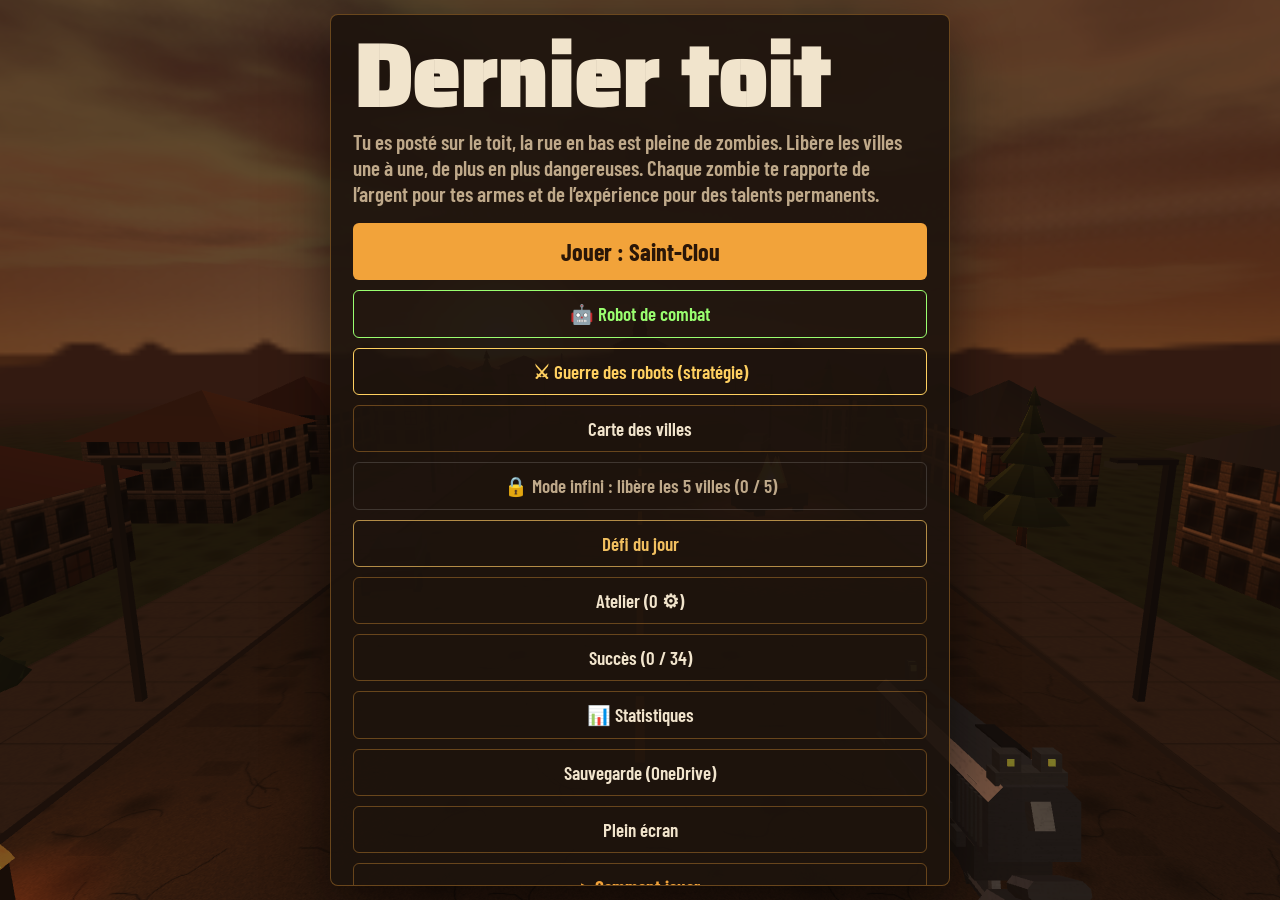
<file: index.html>
<!DOCTYPE html>
<html lang="fr">
<head>
<meta charset="utf-8">
<meta name="viewport" content="width=device-width, initial-scale=1, viewport-fit=cover, user-scalable=no">
<title>Dernier toit</title>
<link rel="manifest" href="manifest.webmanifest">
<meta name="theme-color" content="#1c130e">
<link rel="icon" type="image/png" sizes="192x192" href="icones/icone-192.png">
<link rel="apple-touch-icon" href="icones/apple-touch-icon.png">
<meta name="apple-mobile-web-app-capable" content="yes">
<meta name="mobile-web-app-capable" content="yes">
<meta name="apple-mobile-web-app-status-bar-style" content="black-translucent">
<meta name="apple-mobile-web-app-title" content="Dernier toit">
<link rel="preconnect" href="https://fonts.googleapis.com">
<link rel="preconnect" href="https://fonts.gstatic.com" crossorigin>
<link href="https://fonts.googleapis.com/css2?family=Saira+Stencil+One&family=Barlow+Condensed:wght@500;600;700&display=swap" rel="stylesheet">
<link rel="stylesheet" href="css/style.css?v=20261118225653">
</head>
<body>
<canvas id="c"></canvas>
<div id="scope"></div>
<div id="vignette"></div>
<div id="dmgflash"></div>
<div id="cross" class="hide"><i></i><i></i><i></i><i></i></div>
<div id="hitm"></div>
<div id="floats"></div>
<div id="toast"></div>
<div id="chaseH" class="hide"></div>
<div id="banner"><div id="bTitle"></div><div id="bSub"></div></div>

<div id="hud" class="hide">
  <div id="hudL"><div id="locName"></div><div id="wave">Vague 1</div><div id="money">0 $</div><div id="kills">0 abattus</div><div id="scrapH"></div><div id="survH" class="hide"></div><div id="nukeH" class="hide"></div></div>
  <div id="hudC"><div class="lbl">Barricade</div><div id="bar"><div id="barFill"></div></div></div>
  <div id="bossBar" class="hide"><div id="bossName"></div><div id="bossTrack"><div id="bossFill"></div></div></div>
  <div id="hudR"><button id="btnFull" aria-label="Plein écran">⛶</button><button id="btnMute" aria-label="Son">🔊</button><button id="btnPause" aria-label="Pause">❚❚</button></div>
  <div id="ammoBox"><div id="wname">Pistolet</div><div id="ammo">12 / 12</div><div id="rl"><div id="rlFill"></div></div></div>
</div>

<div id="touch" class="hide">
  <div id="aimZone"></div>
  <div id="aimHint">Glisse le doigt n’importe où pour viser</div>
  <button class="tb" id="btnZoom">Viser</button>
  <button class="tb" id="btnSwap">Arme</button>
  <button class="tb" id="btnReload">Recharger</button>
  <button class="tb" id="btnFire">Feu</button>
</div>

<div id="pows" class="hide">
  <button class="pw" id="pw-grenade" aria-label="Grenade (G)"><span class="pwi">💣</span><span class="pwt"></span><span class="pwn"></span><span class="pwk">G</span></button>
  <button class="pw" id="pw-molotov" aria-label="Cocktail Molotov (F)"><span class="pwi">🔥</span><span class="pwt"></span><span class="pwn"></span><span class="pwk">F</span></button>
  <button class="pw" id="pw-strike" aria-label="Frappe aérienne (Q)"><span class="pwi">✈</span><span class="pwt"></span><span class="pwn"></span><span class="pwk">Q</span></button>
</div>

<section id="scrTitle" class="screen">
  <div class="panel">
    <h1 class="title">Dernier toit</h1>
    <p class="lead">Tu es posté sur le toit, la rue en bas est pleine de zombies. Libère les villes une à une, de plus en plus dangereuses. Chaque zombie te rapporte de l’argent pour tes armes et de l’expérience pour des talents permanents.</p>
    <button class="big" id="btnStart">Jouer</button>
    <button class="ghost" id="btnMapTitle">Carte des villes</button>
    <button class="ghost defi-btn" id="btnDefiTitle">Défi du jour</button>
    <button class="ghost" id="btnAtelierTitle">Atelier</button>
    <button class="ghost" id="btnSuccesTitle">Succès</button>
    <button class="ghost" id="btnSaveTitle">Sauvegarde (OneDrive)</button>
    <button class="ghost" id="btnFullTitle">Plein écran</button>
    <details class="aide" id="aideJeu"><summary>Comment jouer</summary><div class="ctrl" id="ctrlHelp"></div></details>
    <div class="best" id="bestTxt"></div>
  </div>
</section>

<section id="scrMap" class="screen hide">
  <div class="panel">
    <h2 class="title sm">Choisis ta ville</h2>
    <div class="lvl" id="mapLvl"></div>
    <button class="ghost" id="btnTalentsMap">Talents</button>
    <button class="ghost" id="btnAtelierMap">Atelier</button>
    <button class="ghost" id="btnSuccesMap">Succès</button>
    <button class="ghost defi-btn" id="btnDefiMap">Défi du jour</button>
    <div class="locs" id="mapList"></div>
    <button class="ghost" id="btnMapBack">Retour</button>
  </div>
</section>

<section id="scrTalents" class="screen hide">
  <div class="panel">
    <h2 class="title sm">Talents</h2>
    <p class="lead" style="font-size:18px">Les talents sont permanents : ils restent d’une partie à l’autre. Tu gagnes 1 point à chaque niveau. Une ville déjà libérée est le bon endroit pour amasser de l’expérience.</p>
    <div class="lvl" id="talLvl"></div>
    <div id="talList"></div>
    <button class="ghost" id="btnRespec">Remettre tous les points à zéro (gratuit)</button>
    <button class="big" id="btnTalBack">Retour</button>
  </div>
</section>

<section id="scrShop" class="screen hide">
  <div class="panel">
    <h2 class="title sm" id="shopTitle">Vague 1 tenue</h2>
    <div class="stats" id="shopStats"></div>
    <div class="cash" id="shopMoney">0 $</div>
    <h3>Armes</h3>
    <div class="cards" id="shopWeapons"></div>
    <h3>Améliorations</h3>
    <div id="shopUpg"></div>
    <h3>Barricade</h3>
    <div id="shopWall"></div>
    <button class="big" id="btnNext">Lancer la vague 2</button>
  </div>
</section>

<section id="scrSave" class="screen hide">
  <div class="panel">
    <h2 class="title sm">Sauvegarde</h2>
    <p class="lead" id="savNow"></p>
    <button class="big" id="btnSaveExport">Enregistrer dans un fichier</button>
    <button class="ghost" id="btnSaveImport">Charger un fichier</button>
    <input type="file" id="savFile" accept=".json,application/json" hidden>
    <p class="lead" id="savMsg" aria-live="polite"></p>
    <p class="lead sav-aide">Sur le cell : « Enregistrer », puis choisis OneDrive et remplace l’ancien fichier. Pour charger, choisis OneDrive dans la liste et touche le fichier.<br>Sur l’ordi : le fichier va dans Téléchargements, place-le dans ton dossier OneDrive. Pour charger, prends-le dans ce dossier.<br>Pense à enregistrer avant de changer d’appareil.</p>
    <button class="ghost" id="btnSaveBack">Retour</button>
  </div>
</section>

<section id="scrPause" class="screen hide">
  <div class="panel">
    <h2 class="title sm">Pause</h2>
    <label class="set" for="sens">Sensibilité de visée : <span id="sensVal">1,0</span></label>
    <input type="range" id="sens" min="0.3" max="2.5" step="0.1" value="1">
    <button class="ghost" id="btnSound">Son : activé</button>
    <button class="big" id="btnResume">Reprendre</button>
    <button class="ghost" id="btnFullPause">Plein écran</button>
    <button class="ghost" id="btnQuit">Abandonner (l’expérience est gardée)</button>
  </div>
</section>

<section id="scrOver" class="screen hide">
  <div class="panel">
    <h2 class="title sm" id="overTitle">La barricade a cédé</h2>
    <div class="stats" id="overStats"></div>
    <div class="lvl" id="overXP"></div>
    <div class="best" id="overBest"></div>
    <button class="big" id="btnAgain">Réessayer</button>
    <button class="ghost" id="btnTalentsOver">Talents</button>
    <button class="ghost" id="btnAtelierOver">Atelier</button>
    <button class="ghost" id="btnMap">Carte des villes (rejouer une ville libérée)</button>
  </div>
</section>

<section id="scrDefi" class="screen hide">
  <div class="panel">
    <h2 class="title sm">Défi du jour</h2>
    <div class="defi-date" id="defiDate"></div>
    <div id="defiBody"></div>
    <button class="big" id="btnDefiGo">Relever le défi</button>
    <button class="ghost" id="btnDefiBack">Retour</button>
  </div>
</section>

<section id="scrAtelier" class="screen hide">
  <div class="panel">
    <h2 class="title sm">Atelier</h2>
    <p class="lead" style="font-size:18px">Installe des défenses automatiques sur les 4 tours de la rue. Elles tirent seules et restent d’une partie à l’autre. La ferraille se gagne sur chaque zombie abattu, et plus encore dans les villes dangereuses.</p>
    <div class="cash" id="atScrap">0 ⚙</div>
    <h3>Emplacements</h3>
    <div class="slots" id="atSlots"></div>
    <div id="atDetail"></div>
    <button class="big" id="btnAtBack">Retour</button>
  </div>
</section>

<section id="scrSucces" class="screen hide">
  <div class="panel">
    <h2 class="title sm">Succès</h2>
    <div id="msBody"></div>
    <button class="big" id="btnSuccesBack">Retour</button>
  </div>
</section>
<div id="msNote" aria-live="polite"></div>

<!-- Three.js r128 : copie locale (marche même si internet est lent), sinon secours sur cdnjs -->
<script src="lib/three.min.js?v=20261118225653"></script>
<script>window.THREE || document.write('<script src="https://cdnjs.cloudflare.com/ajax/libs/three.js/r128/three.min.js"><\/script>');</script>
<script src="lib/three-effets.js?v=20261118225653"></script>
<script src="js/00-base.js?v=20261118225653"></script>
<script src="js/01-son.js?v=20261118225653"></script>
<script src="js/02-villes.js?v=20261118225653"></script>
<script src="js/03-scene.js?v=20261118225653"></script>
<script src="js/03-scene-fusion.js?v=20261118225653"></script>
<script src="js/04-arme-en-main.js?v=20261118225653"></script>
<script src="js/04-arme-modeles.js?v=20261118225653"></script>
<script src="js/04-arme-modeles2.js?v=20261118225653"></script>
<script src="js/04-arme-anim.js?v=20261118225653"></script>
<script src="js/05-particules.js?v=20261118225653"></script>
<script src="js/06-donnees.js?v=20261118225653"></script>
<script src="js/07-zombies.js?v=20261118225653"></script>
<script src="js/08-tir.js?v=20261118225653"></script>
<script src="js/09-vagues.js?v=20261118225653"></script>
<script src="js/10-boutique.js?v=20261118225653"></script>
<script src="js/11-hud.js?v=20261118225653"></script>
<script src="js/12-souris.js?v=20261118225653"></script>
<script src="js/13-tactile.js?v=20261118225653"></script>
<script src="js/14-menus.js?v=20261118225653"></script>
<script src="js/15-boucle.js?v=20261118225653"></script>
<script src="js/16-atelier.js?v=20261118225653"></script>
<script src="js/17-defenses.js?v=20261118225653"></script>
<script src="js/18-zombies-types.js?v=20261118225653"></script>
<script src="js/19-boss.js?v=20261118225653"></script>
<script src="js/20-armes.js?v=20261118225653"></script>
<script src="js/22-ambiance.js?v=20261118225653"></script>
<script src="js/21-pouvoirs.js?v=20261118225653"></script>
<script src="js/23-rue.js?v=20261118225653"></script>
<script src="js/23-survivants.js?v=20261118225653"></script>
<script src="js/25-defi.js?v=20261118225653"></script>
<script src="js/26-combos.js?v=20261118225653"></script>
<script src="js/24-compagnon.js?v=20261118225653"></script>
<script src="js/27-perf.js?v=20261118225653"></script>
<script src="js/28-infini.js?v=20261118225653"></script>
<script src="js/29-reperes.js?v=20261118225653"></script>
<script src="js/30-missions.js?v=20261118225653"></script>
<script src="js/31-punch.js?v=20261118225653"></script>
<script src="js/32-sauvegarde.js?v=20261118225653"></script>
<script src="js/33-ecritures.js?v=20261118225653"></script>
<script src="js/34-arsenal.js?v=20261118225653"></script>
<script src="js/35-monstres.js?v=20261118225653"></script>
<script src="js/36-rendu.js?v=20261118225653"></script>
<script src="js/37-bruitages.js?v=20261118225653"></script>
<script src="js/38-vibrations.js?v=20261118225653"></script>
<script src="js/39-robot.js?v=20261118225653"></script>
<script src="js/40-robot-monstres.js?v=20261118225653"></script>
<script src="js/40-robot-fin.js?v=20261118225653"></script>
<script src="js/40-robot-habitacle.js?v=20261118225653"></script>
<script src="js/41-rts.js?v=20261118225653"></script>
<script src="js/42-rts-unites.js?v=20261118225653"></script>
<script src="js/42-rts-combat.js?v=20261118225653"></script>
<script src="js/43-rts-pilotage.js?v=20261118225653"></script>
<script src="js/44-rts-interface.js?v=20261118225653"></script>
<script src="js/45-rts-sauvegarde.js?v=20261118225653"></script>
<script src="js/46-application.js?v=20261118225653"></script>
<script src="js/47-rts-astuces.js?v=20261118225653"></script>
<script src="js/48-rts-liste.js?v=20261118225653"></script>
<script src="js/49-rts-commandement.js?v=20261118225653"></script>
<script src="js/50-robot-sauvegarde.js?v=20261118225653"></script>
<script src="js/51-succes-modes.js?v=20261118225653"></script>
<script src="js/52-statistiques.js?v=20261118225653"></script>
<script src="js/53-tutoriel.js?v=20261118225653"></script>
<script src="js/54-rts-postes.js?v=20261118225653"></script>
<script src="js/55-rts-niveaux.js?v=20261118225653"></script>
<script src="js/55-rts-effets.js?v=20261118225653"></script>
<script src="js/56-rts-postes-robots.js?v=20261118225653"></script>
<script src="js/57-graphismes.js?v=20261118225653"></script>
<script src="js/58-graphismes-hd.js?v=20261118225653"></script>
<script src="js/59-graphismes-decor.js?v=20261118225653"></script>
<script src="js/60-graphismes-zombies.js?v=20261118225653"></script>
<script src="js/61-graphismes-ultra.js?v=20261118225653"></script>
<script src="js/62-ressenti.js?v=20261118225653"></script>
<script src="js/63-monstres-toit.js?v=20261118225653"></script>
<script src="js/64-crise.js?v=20261118225653"></script>
<script src="js/65-rts-ruche.js?v=20261118225653"></script>
<script src="js/66-visee.js?v=20261118225653"></script>
<script src="js/67-robot-style.js?v=20261118225653"></script>
<script src="js/68-toit-decor.js?v=20261118225653"></script>
<script src="js/69-rts-sons.js?v=20261118225653"></script>
<script src="js/70-robot-sons.js?v=20261118225653"></script>
<script src="js/70-robot-sons-monstres.js?v=20261118225653"></script>
<script src="js/71-centrale.js?v=20261118225653"></script>
<script src="js/72-rts-style.js?v=20261118225653"></script>
<script src="js/73-robot-monstres2.js?v=20261118225653"></script>
<script src="js/74-rts-monstres.js?v=20261118225653"></script>
<script src="js/76-centrale-sons.js?v=20261118225653"></script>
<script src="js/77-zombies-variete.js?v=20261118225653"></script>
<script src="js/78-robot-monstres-fx.js?v=20261118225653"></script>
<script src="js/79-rts-vallee.js?v=20261118225653"></script>
<script src="js/81-ciel.js?v=20261118225653"></script>
<script src="js/82-boss-scene.js?v=20261118225653"></script>
<script src="js/82-boss-sons.js?v=20261118225653"></script>
<script src="js/84-rts-anim.js?v=20261118225653"></script>
<script src="js/84-rts-anim-bat.js?v=20261118225653"></script>
<script src="js/85-explosions.js?v=20261118225653"></script>
<script src="js/85-explosions-sons.js?v=20261118225653"></script>
<script src="js/86-rts-zombies-anim.js?v=20261118225653"></script>
<script src="js/86-rts-nids-anim.js?v=20261118225653"></script>
<script src="js/90-branchements.js?v=20261118225653"></script>
</body>
</html>
</file>
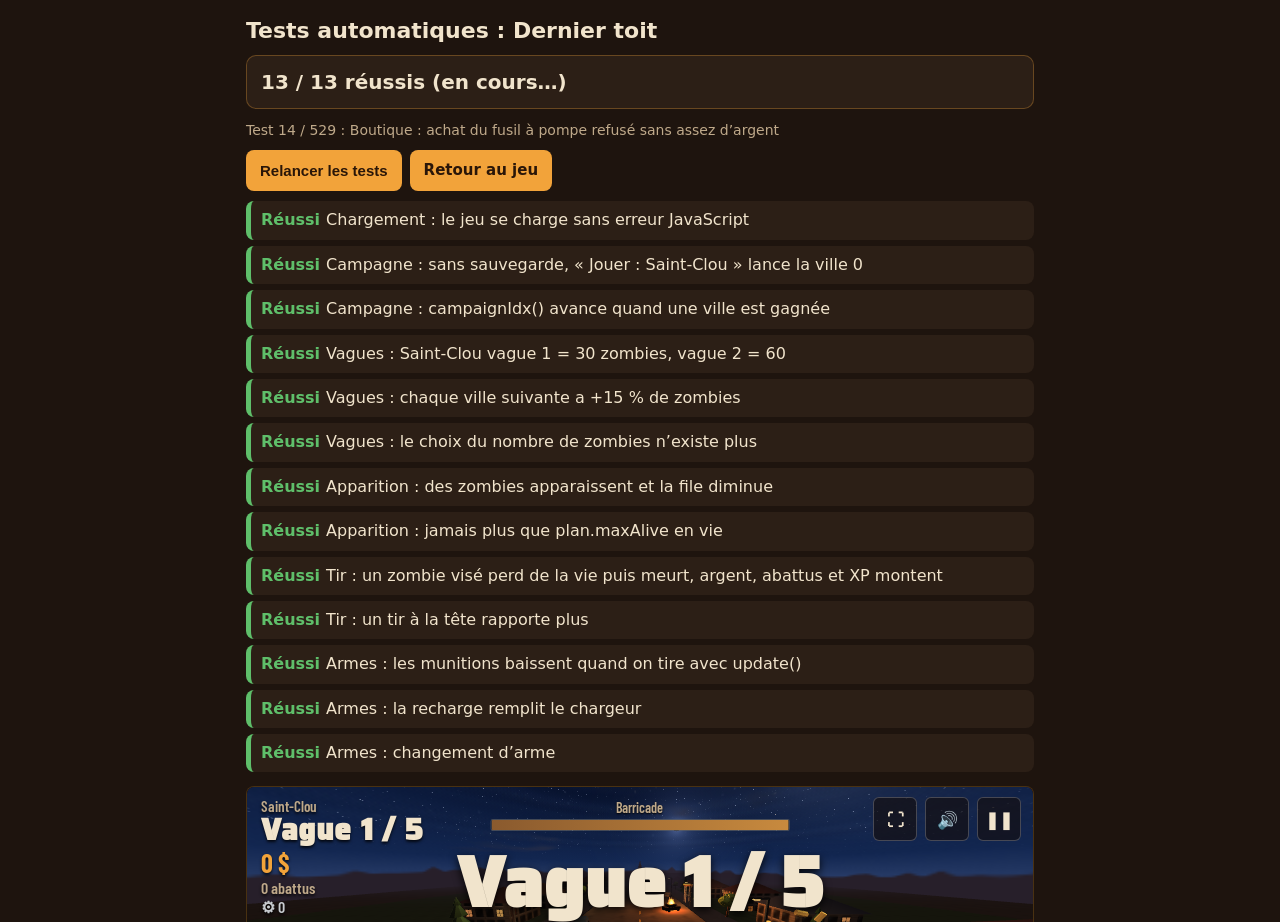
<file: tests/index.html>
<!DOCTYPE html>
<html lang="fr">
<head>
<meta charset="utf-8">
<meta name="viewport" content="width=device-width, initial-scale=1">
<title>Tests de Dernier toit</title>
<style>
:root{
  --fond:#1e140e; --carte:#2c1f16; --encre:#f1e4cc; --pale:#bfa98a;
  --vert:#5fbf6a; --rouge:#e0574c; --gris:#9a8f80; --ambre:#f2a33a; --ligne:rgba(242,163,58,.3);
  color-scheme: dark;
}
@media (prefers-color-scheme: dark){ :root:not([data-theme="light"]){ --fond:#1e140e; --encre:#f1e4cc; } }
:root[data-theme="dark"]{ --fond:#1e140e; --encre:#f1e4cc; }
*{ box-sizing:border-box; }
html, body{ margin:0; background:var(--fond); color:var(--encre); font:16px/1.4 system-ui, -apple-system, "Segoe UI", Roboto, sans-serif; }
main{ max-width:820px; margin:0 auto; padding:16px; }
h1{ font-size:22px; margin:0 0 8px; }
#total{ font-size:20px; font-weight:700; padding:12px 14px; border-radius:10px; background:var(--carte); border:1px solid var(--ligne); margin:8px 0 12px; }
#total.ok{ border-color:var(--vert); color:var(--vert); }
#total.ko{ border-color:var(--rouge); color:var(--rouge); }
#etat{ color:var(--pale); font-size:14px; margin-bottom:10px; overflow-wrap:anywhere; }
ul{ list-style:none; margin:0; padding:0; }
li{ background:var(--carte); border-radius:8px; padding:8px 10px; margin:6px 0; border-left:5px solid var(--gris); overflow-wrap:anywhere; }
li.reussi{ border-left-color:var(--vert); }
li.echec{ border-left-color:var(--rouge); }
li.ignore{ border-left-color:var(--gris); color:var(--pale); }
li .marque{ font-weight:700; margin-right:6px; }
li.reussi .marque{ color:var(--vert); }
li.echec .marque{ color:var(--rouge); }
li .detail{ font-size:14px; color:var(--pale); margin-top:4px; white-space:pre-wrap; font-family:ui-monospace, Consolas, monospace; }
li.echec .detail{ color:#f3b1aa; }
.barre{ display:flex; gap:8px; flex-wrap:wrap; margin:10px 0; }
button, a.bouton{ background:var(--ambre); color:#2a1608; border:0; border-radius:8px; padding:10px 14px; font-weight:700; font-size:15px; text-decoration:none; cursor:pointer; }
#cadre{ width:100%; height:220px; border:1px solid var(--ligne); border-radius:8px; background:#000; display:block; margin-top:14px; }
small{ color:var(--pale); }
</style>
</head>
<body>
<main>
  <h1>Tests automatiques : Dernier toit</h1>
  <div id="total">Tests en cours…</div>
  <div id="etat">Préparation.</div>
  <div class="barre">
    <button id="btnRelancer" type="button">Relancer les tests</button>
    <a class="bouton" href="../">Retour au jeu</a>
  </div>
  <ul id="liste"></ul>
  <iframe id="cadre" title="Jeu sous test"></iframe>
  <p><small>Ta sauvegarde (clés dt_) est mise de côté pendant les tests puis remise exactement comme avant. Filtre : ajoute ?filtre=mot à l’adresse.</small></p>
</main>
<script src="tests.js?v=20261118225653"></script>
<script src="t-types.js?v=20261118225653"></script>
<script src="t-boss.js?v=20261118225653"></script>
<script src="t-armes.js?v=20261118225653"></script>
<script src="t-synergies.js?v=20261118225653"></script>
<script src="t-pouvoirs.js?v=20261118225653"></script>
<script src="t-ambiance.js?v=20261118225653"></script>
<script src="t-sons.js?v=20261118225653"></script>
<script src="t-sauvegarde.js?v=20261118225653"></script>
<script src="t-ecritures.js?v=20261118225653"></script>
<script src="t-arsenal.js?v=20261118225653"></script>
<script src="t-difficulte.js?v=20261118225653"></script>
<script src="t-monstres.js?v=20261118225653"></script>
<script src="t-rendu.js?v=20261118225653"></script>
<script src="t-vibrations.js?v=20261118225653"></script>
<script src="t-robot.js?v=20261118225653"></script>
<script src="t-robot2.js?v=20261118225653"></script>
<script src="t-rts.js?v=20261118225653"></script>
<script src="t-cell.js?v=20261118225653"></script>
<script src="t-modes.js?v=20261118225653"></script>
<script src="t-rts-sauvegarde.js?v=20261118225653"></script>
<script src="t-application.js?v=20261118225653"></script>
<script src="t-rts-astuces.js?v=20261118225653"></script>
<script src="t-simulateur.js?v=20261118225653"></script>
<script src="t-rts-selection.js?v=20261118225653"></script>
<script src="t-equilibrage.js?v=20261118225653"></script>
<script src="t-rts-commandement.js?v=20261118225653"></script>
<script src="t-robot-sauvegarde.js?v=20261118225653"></script>
<script src="t-robot-fin.js?v=20261118225653"></script>
<script src="t-robot-habitacle.js?v=20261118225653"></script>
<script src="t-succes-modes.js?v=20261118225653"></script>
<script src="t-rue.js?v=20261118225653"></script>
<script src="t-faibles.js?v=20261118225653"></script>
<script src="t-compagnon.js?v=20261118225653"></script>
<script src="t-defi.js?v=20261118225653"></script>
<script src="t-modeles.js?v=20261118225653"></script>
<script src="t-perf.js?v=20261118225653"></script>
<script src="t-survivants.js?v=20261118225653"></script>
<script src="t-infini.js?v=20261118225653"></script>
<script src="t-reperes.js?v=20261118225653"></script>
<script src="t-missions.js?v=20261118225653"></script>
<script src="t-punch.js?v=20261118225653"></script>
<script src="t-habits.js?v=20261118225653"></script>
<script src="t-statistiques.js?v=20261118225653"></script>
<script src="t-tutoriel.js?v=20261118225653"></script>
<script src="t-rts-postes.js?v=20261118225653"></script>
<script src="t-rts-niveaux.js?v=20261118225653"></script>
<script src="t-rts-robots.js?v=20261118225653"></script>
<script src="t-style.js?v=20261118225653"></script>
<script src="t-ressenti.js?v=20261118225653"></script>
<script src="t-monstres-toit.js?v=20261118225653"></script>
<script src="t-crise.js?v=20261118225653"></script>
<script src="t-rts-ruche.js?v=20261118225653"></script>
<script src="t-visee.js?v=20261118225653"></script>
<script src="t-rts-effets.js?v=20261118225653"></script>
<script src="t-robot-style.js?v=20261118225653"></script>
<script src="t-toit-decor.js?v=20261118225653"></script>
<script src="t-rts-sons.js?v=20261118225653"></script>
<script src="t-robot-sons.js?v=20261118225653"></script>
<script src="t-centrale.js?v=20261118225653"></script>
<script src="t-robot-monstres2.js?v=20261118225653"></script>
<script src="t-rts-style.js?v=20261118225653"></script>
<script src="t-fusion.js?v=20261118225653"></script>
<script src="t-rts-monstres.js?v=20261118225653"></script>
<script src="t-centrale-sons.js?v=20261118225653"></script>
<script src="t-zombies-variete.js?v=20261118225653"></script>
<script src="t-robot-monstres-fx.js?v=20261118225653"></script>
<script src="t-rts-vallee.js?v=20261118225653"></script>
<script src="t-ciel.js?v=20261118225653"></script>
<script src="t-rts-anim.js?v=20261118225653"></script>
<script src="t-boss-scene.js?v=20261118225653"></script>
<script src="t-rts-zombies-anim.js?v=20261118225653"></script>
<script src="t-explosions.js?v=20261118225653"></script>
<script src="t-journal.js?v=20261118225653"></script>
</body>
</html>
</file>
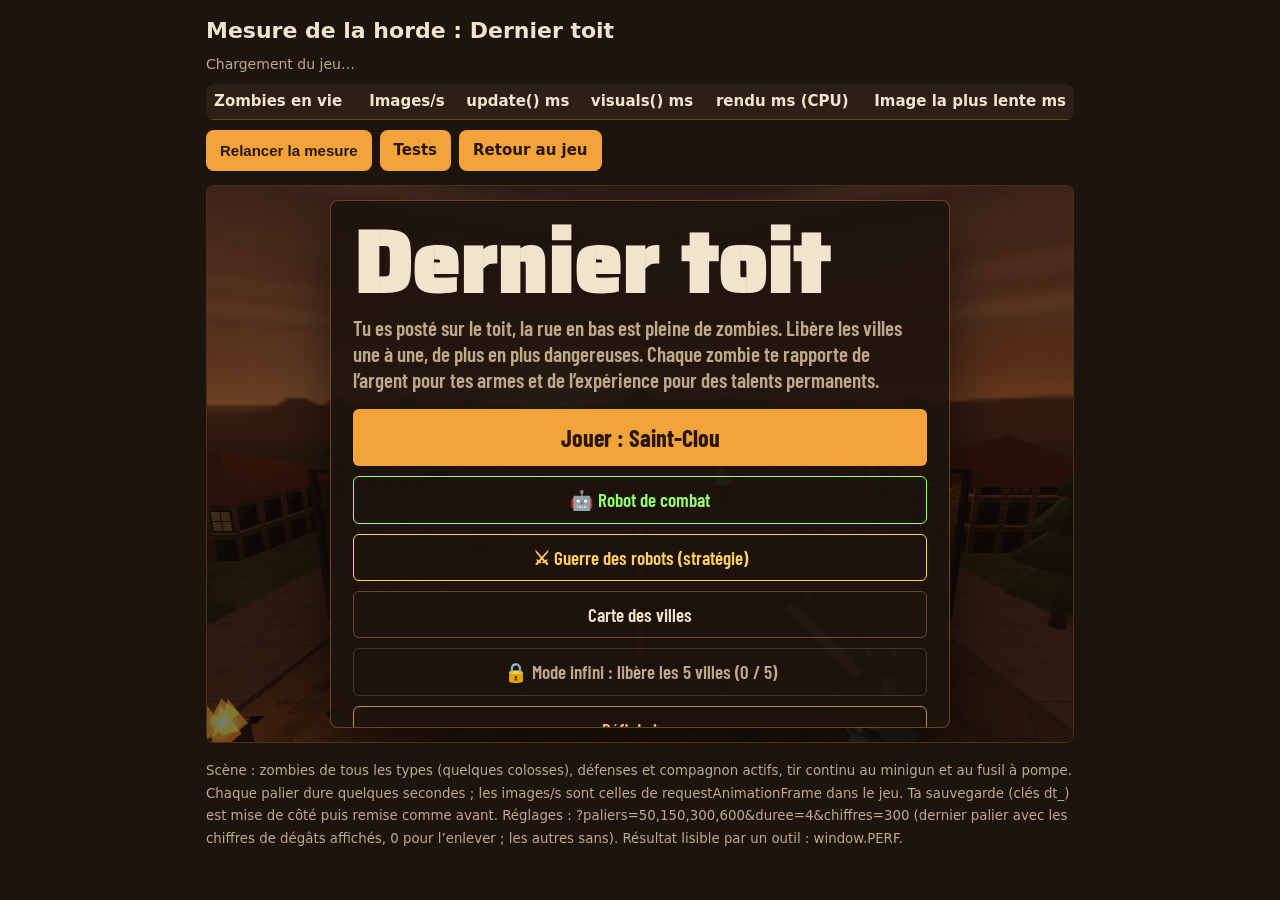
<file: tests/perf.html>
<!DOCTYPE html>
<html lang="fr">
<head>
<meta charset="utf-8">
<meta name="viewport" content="width=device-width, initial-scale=1">
<title>Mesure de la horde</title>
<style>
:root{
  --fond:#1e140e; --carte:#2c1f16; --encre:#f1e4cc; --pale:#bfa98a;
  --vert:#5fbf6a; --rouge:#e0574c; --ambre:#f2a33a; --ligne:rgba(242,163,58,.3);
  color-scheme: dark;
}
@media (prefers-color-scheme: dark){ :root:not([data-theme="light"]){ --fond:#1e140e; --encre:#f1e4cc; } }
:root[data-theme="dark"]{ --fond:#1e140e; --encre:#f1e4cc; }
*{ box-sizing:border-box; }
html, body{ margin:0; background:var(--fond); color:var(--encre); font:16px/1.4 system-ui, -apple-system, "Segoe UI", Roboto, sans-serif; }
main{ max-width:900px; margin:0 auto; padding:16px; }
h1{ font-size:22px; margin:0 0 8px; }
#etat{ color:var(--pale); font-size:14px; margin:6px 0 10px; overflow-wrap:anywhere; }
table{ width:100%; border-collapse:collapse; background:var(--carte); border-radius:8px; overflow:hidden; font-variant-numeric:tabular-nums; }
th, td{ padding:7px 8px; text-align:right; border-bottom:1px solid var(--ligne); font-size:15px; }
th:first-child, td:first-child{ text-align:left; }
td.bon{ color:var(--vert); font-weight:700; } td.moyen{ color:var(--ambre); font-weight:700; } td.mauvais{ color:var(--rouge); font-weight:700; }
.tab{ overflow-x:auto; }
.barre{ display:flex; gap:8px; flex-wrap:wrap; margin:10px 0; }
button, a.bouton{ background:var(--ambre); color:#2a1608; border:0; border-radius:8px; padding:10px 14px; font-weight:700; font-size:15px; text-decoration:none; cursor:pointer; }
#cadre{ width:100%; height:62vh; min-height:280px; border:1px solid var(--ligne); border-radius:8px; background:#000; display:block; margin-top:14px; }
small{ color:var(--pale); }
</style>
</head>
<body>
<main>
  <h1>Mesure de la horde : Dernier toit</h1>
  <div id="etat">Préparation.</div>
  <div class="tab"><table>
    <thead><tr><th>Zombies en vie</th><th>Images/s</th><th>update() ms</th><th>visuals() ms</th><th>rendu ms (CPU)</th><th>Image la plus lente ms</th></tr></thead>
    <tbody id="lignes"></tbody>
  </table></div>
  <div class="barre">
    <button id="btnRelancer" type="button">Relancer la mesure</button>
    <a class="bouton" href="./">Tests</a>
    <a class="bouton" href="../">Retour au jeu</a>
  </div>
  <iframe id="cadre" title="Jeu mesuré"></iframe>
  <p><small>Scène : zombies de tous les types (quelques colosses), défenses et compagnon actifs, tir continu au minigun et au fusil à pompe. Chaque palier dure quelques secondes ; les images/s sont celles de requestAnimationFrame dans le jeu. Ta sauvegarde (clés dt_) est mise de côté puis remise comme avant. Réglages : ?paliers=50,150,300,600&amp;duree=4&amp;chiffres=300 (dernier palier avec les chiffres de dégâts affichés, 0 pour l’enlever ; les autres sans). Résultat lisible par un outil : window.PERF.</small></p>
</main>
<script>
'use strict';
const PREFIXE = 'dt_', CLE_SECOURS = 'perf_secours_dt';
const params = new URLSearchParams(location.search);
const PALIERS = (params.get('paliers') || '50,150,300,600').split(',').map(Number).filter(n => n > 0);
// Palier de plus avec les chiffres de dégâts (31-punch.js) affichés ; les autres paliers sont mesurés sans. ?chiffres=0 pour l'enlever.
const CHIFFRES = Math.max(0, +(params.get('chiffres') != null ? params.get('chiffres') : 300) || 0);
const DUREE = Math.max(1.5, +(params.get('duree') || 4)); // secondes mesurées par palier
const CHAUFFE = .8;                                         // secondes ignorées au début de chaque palier
window.PERF = { paliers: [], fini: false, appareil: null, erreurs: [] };
const elEtat = document.getElementById('etat'), lignes = document.getElementById('lignes');
const etat = t => { elEtat.textContent = t; };
document.getElementById('btnRelancer').addEventListener('click', () => location.reload());

/* ---------- Sauvegarde du joueur (comme tests.js) ---------- */
let sauvegarde = null, restauree = false;
function lireClesDt(){ const o = {}; for (let i = 0; i < localStorage.length; i++){ const k = localStorage.key(i); if (k && k.indexOf(PREFIXE) === 0) o[k] = localStorage.getItem(k); } return o; }
function ecrireClesDt(o){ Object.keys(lireClesDt()).forEach(k => localStorage.removeItem(k)); Object.keys(o).forEach(k => localStorage.setItem(k, o[k])); }
function mettreDeCote(){
  const vieille = localStorage.getItem(CLE_SECOURS);
  if (vieille){ try { ecrireClesDt(JSON.parse(vieille)); } catch (e) {} localStorage.removeItem(CLE_SECOURS); }
  sauvegarde = lireClesDt();
  localStorage.setItem(CLE_SECOURS, JSON.stringify(sauvegarde));
  Object.keys(sauvegarde).forEach(k => localStorage.removeItem(k));
}
function restaurer(){
  if (restauree || !sauvegarde) return;
  try {
    ecrireClesDt(sauvegarde);
    const v = lireClesDt();
    if (Object.keys(sauvegarde).length === Object.keys(v).length && Object.keys(sauvegarde).every(k => v[k] === sauvegarde[k])){ localStorage.removeItem(CLE_SECOURS); restauree = true; }
  } catch (e) { console.error('Restauration impossible', e); }
}
let cadre = document.getElementById('cadre'), win = null;
function arreterJeu(){ try { if (win) win.eval('state = "test"; firing = false;'); } catch (e) {} }
addEventListener('pagehide', () => { arreterJeu(); restaurer(); });
addEventListener('beforeunload', () => { arreterJeu(); restaurer(); });

/* ---------- Chargement du jeu (comme tests.js) ---------- */
async function chargerJeu(){
  const urlJeu = new URL('../', location.href).href;
  const rep = await fetch(urlJeu + 'index.html?t=' + Date.now(), { cache: 'no-store' });
  if (!rep.ok) throw new Error('Lecture de ../index.html impossible (HTTP ' + rep.status + ')');
  let html = await rep.text(); const v = Date.now();
  html = html.replace(/(src|href)="((?:js|css)\/[^"?]+)"/g, (m, a, p) => a + '="' + p + '?v=' + v + '"');
  const capteur = '<base href="' + urlJeu + '"><script>window.__erreurs=[];window.addEventListener("error",function(e){var t=e.target;if(t&&t!==window&&(t.src||t.href)){if(t.src)window.__erreurs.push("Fichier introuvable : "+t.src);return;}window.__erreurs.push((e.message||"Erreur")+" ("+String(e.filename||"").split("/").pop()+":"+(e.lineno||0)+")");},true);<\/script>';
  html = /<head[^>]*>/i.test(html) ? html.replace(/<head[^>]*>/i, m => m + capteur) : capteur + html;
  if ('srcdoc' in cadre && params.get('mode') !== 'ecrire') cadre.srcdoc = html;
  else { const d = cadre.contentWindow.document; d.open(); d.write(html); d.close(); }
  const fin = Date.now() + 25000;
  while (Date.now() < fin){
    await new Promise(r => setTimeout(r, 100));
    try {
      const w = cadre.contentWindow;
      if (w && w.document.readyState === 'complete' && w.eval('typeof update === "function" && typeof spawnZombie === "function" && typeof P === "object"')){ win = w; return; }
    } catch (e) {}
  }
  throw new Error('Le jeu n’est pas prêt après 25 s');
}

/* ---------- Scène de horde, installée DANS le jeu ---------- */
function sceneHorde(){
  try { canvas.requestPointerLock = function(){}; } catch (e) {}
  Snd.on = false; if (Snd.master) Snd.master.gain.value = 0;
  var MIX = [['walker', 46], ['runner', 16], ['brute', 7], ['jumper', 10], ['spitter', 9], ['flyer', 10], ['colossus', 2]];
  var TOT = 100, seq = 0, cible = 0, M = { on: false, upd: 0, vis: 0, ren: 0, frames: 0, t0: 0, pire: 0, last: 0 };
  function typeAt(i){ var k = (i * 37) % TOT; for (var j = 0; j < MIX.length; j++){ if (k < MIX[j][1]) return MIX[j][0]; k -= MIX[j][1]; } return 'walker'; }
  function add(){ var z = spawnZombie(typeAt(seq++)); z.g.position.set(rand(-11, 11), z.g.position.y, rand(-100, -12)); z.hp = z.maxHp = z.hp * 4; return z; }
  function vivants(){ var n = 0; for (var i = 0; i < zombies.length; i++) if (!zombies[i].dead) n++; return n; }
  // Mesure : temps de update(), visuals() et renderer.render() (CPU), images par requestAnimationFrame
  var bU = update, bV = visuals, bR = renderer.render.bind(renderer);
  update = function(dt){
    var t = performance.now(), r = bU(dt); if (M.on) M.upd += performance.now() - t;
    // Scène entretenue : barricade invincible, munitions infinies, tir continu qui balaie la rue
    S.bar = S.barMax; S.ammo[S.cur] = 999; reloadT = 0; firing = true; spin = 1;
    yaw = Math.sin(performance.now() / 1300) * .35; pitch = -.13 + Math.sin(performance.now() / 900) * .03;
    if (Math.random() < dt * 2){ var c0 = S.cur; equip('shotgun'); cool = 0; S.ammo.shotgun = 99; fire(); equip(c0); spin = 1; }
    if (state !== 'playing') state = 'playing';
    var n = vivants(); while (n < cible){ add(); n++; }
    return r;
  };
  visuals = function(dt){ var t = performance.now(), r = bV(dt); if (M.on) M.vis += performance.now() - t; return r; };
  renderer.render = function(s, c){ var t = performance.now(), r = bR(s, c); if (M.on) M.ren += performance.now() - t; return r; };
  function rafTick(t){
    requestAnimationFrame(rafTick);
    if (M.on){ M.frames++; if (M.last){ var d = t - M.last; if (d > M.pire) M.pire = d; } }
    M.last = t;
  }
  requestAnimationFrame(rafTick);
  function setup(){
    state = 'test';
    P.scrap = 1e9;
    P.slots = [{ type:'turret', paid:0, lv:{ dmg:3, rate:3, range:3, spec:3 } }, { type:'laser', paid:0, lv:{ dmg:3, rate:3, range:3, spec:3 } },
      { type:'mortar', paid:0, lv:{ dmg:3, rate:3, range:3, spec:3 } }, { type:'missile', paid:0, lv:{ dmg:3, rate:3, range:3, spec:3 } }];
    if (typeof cpnNorm === 'function'){ cpnNorm(); P.comp.own.gunner = true; P.comp.own.sniper = true; P.comp.act = 'gunner'; }
    startLocation(0);
    if (typeof defRebuild === 'function') defRebuild();
    if (typeof cpnApply === 'function') cpnApply();
    plan.queue = ['walker']; spawnT = 1e9; plan.maxAlive = 1e6;
    S.owned.minigun = true; S.owned.shotgun = true; equip('minigun'); spin = 1;
    state = 'playing'; showScreen(null); setPlayingUI(true);
  }
  window.__horde = {
    setup: setup,
    palier: function(n){ clearZombies(); cible = n; for (var i = 0; i < n; i++) add(); },
    debut: function(){ M.on = true; M.upd = M.vis = M.ren = 0; M.frames = 0; M.pire = 0; M.t0 = performance.now(); },
    fin: function(){
      M.on = false; var s = (performance.now() - M.t0) / 1000, f = Math.max(1, M.frames);
      return { n: cible, vivants: vivants(), fps: +(M.frames / s).toFixed(1), cpuMs: +(M.upd / f).toFixed(2), visMs: +(M.vis / f).toFixed(2), renderMs: +(M.ren / f).toFixed(2), pireMs: +M.pire.toFixed(1),
        dessins: window.__zperf ? __zperf.draws() : null };
    },
    arreter: function(){ cible = 0; state = 'test'; firing = false; clearZombies(); },
    appareil: function(){ return { tactile: isTouch, DEV_CAP: DEV_CAP, BASE_ALIVE: BASE_ALIVE, largeur: innerWidth, hauteur: innerHeight, pixelRatio: renderer.getPixelRatio ? renderer.getPixelRatio() : 1 }; }
  };
}
const pause = ms => new Promise(r => setTimeout(r, ms));
function classe(fps){ return fps >= 55 ? 'bon' : fps >= 30 ? 'moyen' : 'mauvais'; }
function ligne(r){
  const tr = document.createElement('tr');
  [[r.n + (r.vivants !== r.n ? ' (' + r.vivants + ')' : '') + (r.chiffres ? ' + chiffres' : ''), ''], [r.fps.toFixed(1), classe(r.fps)], [r.cpuMs.toFixed(2), ''], [r.visMs.toFixed(2), ''], [r.renderMs.toFixed(2), ''], [r.pireMs.toFixed(1), '']].forEach(c => {
    const td = document.createElement('td'); td.textContent = c[0]; if (c[1]) td.className = c[1]; tr.appendChild(td);
  });
  lignes.appendChild(tr);
}
async function lancer(){
  try {
    mettreDeCote();
    etat('Chargement du jeu…');
    await chargerJeu();
    win.eval('(' + sceneHorde.toString() + ')()');
    win.eval('__horde.setup()');
    PERF.appareil = win.eval('__horde.appareil()');
    const avecChiffres = CHIFFRES > 0 && win.eval('typeof __punch === "object"');
    const liste = PALIERS.map(n => ({ n, ch: false })).concat(avecChiffres ? [{ n: CHIFFRES, ch: true }] : []);
    for (const p of liste){
      const n = p.n;
      if (avecChiffres) win.eval('__punch.pkSetNums(' + p.ch + '); __punch.setCap(__punch.PKN_MAX)');
      etat('Palier ' + n + ' zombies' + (p.ch ? ' avec chiffres de dégâts' : '') + ' : mise en place…');
      win.eval('__horde.palier(' + n + ')');
      await pause(CHAUFFE * 1000);
      win.eval('__horde.debut()');
      etat('Palier ' + n + ' zombies : mesure pendant ' + DUREE + ' s…');
      await pause(DUREE * 1000);
      const r = win.eval('__horde.fin()');
      if (p.ch){ r.chiffres = true; r.chiffresMax = win.eval('__punch.cap'); }
      PERF.paliers.push(r); ligne(r);
    }
    win.eval('__horde.arreter()');
    PERF.erreurs = (win.__erreurs || []).slice();
    const a = PERF.appareil;
    etat('Terminé. ' + (a.tactile ? 'Appareil tactile' : 'Ordinateur') + ', plafond du jeu ' + a.DEV_CAP + ' zombies en vie, écran ' + a.largeur + ' × ' + a.hauteur + '.'
      + (PERF.erreurs.length ? ' Erreurs : ' + PERF.erreurs.join(' | ') : ' Aucune erreur.'));
  } catch (e) {
    PERF.erreurs.push(String(e && e.message || e));
    etat('Échec : ' + (e && e.message || e));
  } finally {
    arreterJeu();
    try { const vide = document.createElement('iframe'); vide.id = 'cadre'; vide.title = 'Jeu arrêté'; cadre.replaceWith(vide); cadre = vide; } catch (e) {}
    win = null;
    restaurer();
    if (!restauree) etat(elEtat.textContent + ' Sauvegarde NON remise : une copie reste sous ' + CLE_SECOURS + '.');
    PERF.fini = true;
  }
}
lancer();
</script>
</body>
</html>
</file>
<file: css/style.css>
:root{
  --sky:#2a1712; --panel:rgba(30,20,14,.92); --panel2:rgba(58,38,26,.9);
  --ink:#f1e4cc; --muted:#bfa98a; --amber:#f2a33a; --amber-ink:#2a1608;
  --blood:#b3261e; --steel:#6d7178; --line:rgba(242,163,58,.35);
  color-scheme: dark;
  box-sizing:border-box;
  padding-top:env(safe-area-inset-top,0px);
  padding-bottom:env(safe-area-inset-bottom,0px);
}
@media (prefers-color-scheme: dark){ :root:not([data-theme="light"]){ --panel:rgba(30,20,14,.92); --ink:#f1e4cc; } }
:root[data-theme="dark"]{ --panel:rgba(30,20,14,.92); --ink:#f1e4cc; }
html{ scroll-padding-top:env(safe-area-inset-top,0px); }
*,*::before,*::after{ box-sizing:border-box; }
html,body{ height:100%; margin:0; overflow:hidden; background:var(--sky); color:var(--ink);
  font-family:"Barlow Condensed","Arial Narrow",Arial,sans-serif; font-weight:600;
  touch-action:none; user-select:none; -webkit-user-select:none; -webkit-touch-callout:none; }
canvas#c{ position:fixed; inset:0; width:100%; height:100%; display:block; }
body.aiming canvas#c{ cursor:none; }
.hide{ display:none !important; }
button{ font:inherit; color:inherit; cursor:pointer; -webkit-tap-highlight-color:transparent; }

/* Viseur */
/* Viseur : petit point vert (rouge quand on touche) */
#cross{ position:fixed; left:50%; top:50%; width:4px; height:4px; transform:translate(-50%,-50%); pointer-events:none; border-radius:50%;
  background:#3dff6a; box-shadow:0 0 0 1px rgba(0,0,0,.55), 0 0 4px rgba(61,255,106,.7); }
#cross i{ display:none; }
#cross.hit{ background:#ff4a3a; box-shadow:0 0 0 1px rgba(0,0,0,.55), 0 0 4px rgba(255,74,58,.8); }
#hitm{ position:fixed; left:50%; top:50%; width:22px; height:22px; transform:translate(-50%,-50%) rotate(45deg); pointer-events:none; opacity:0; border:2px solid #ff4a3a; border-radius:2px; }
#hitm.show{ opacity:1; }
/* Ressenti du tir (js/62-ressenti.js) : tir à la tête en or, zombie tué en croix rouge (la taille « pop » est posée par le code) */
#hitm.rs-tete{ border-color:#ffd04a; box-shadow:0 0 8px rgba(255,208,74,.75); width:26px; height:26px; }
#hitm.rs-tue{ border-color:#ff2a1a; border-width:3px; width:30px; height:30px; box-shadow:0 0 10px rgba(255,42,26,.8); }
#hitm.rs-tue::before, #hitm.rs-tue::after{ content:''; position:absolute; left:50%; top:50%; width:3px; height:160%; background:#ff2a1a; transform:translate(-50%,-50%); box-shadow:0 0 0 1px rgba(0,0,0,.4); }
#hitm.rs-tue::after{ transform:translate(-50%,-50%) rotate(90deg); }
#hitm.rs-tue.rs-tete{ border-color:#ffd04a; }
#hitm.rs-tue.rs-tete::before, #hitm.rs-tue.rs-tete::after{ background:#ffd04a; }
#scope{ position:fixed; inset:0; pointer-events:none; opacity:0; transition:opacity .12s;
  background:radial-gradient(circle at 50% 50%, transparent 0 min(34vw,40vh), rgba(0,0,0,.94) calc(min(34vw,40vh) + 2px)); }
#scope::before,#scope::after{ content:""; position:absolute; background:rgba(0,0,0,.85); }
#scope::before{ left:50%; top:0; bottom:0; width:1px; }
#scope::after{ top:50%; left:0; right:0; height:1px; }
#scope.on{ opacity:1; }
/* Lunette ×4 (js/66-visee.js) : point rouge au centre, trait horizontal ouvert au milieu, poteau sous le centre, bord du tube assombri */
#scope.x4{ background:radial-gradient(circle at 50% 50%, #ff3424 0 2.5px, rgba(255,52,36,.35) 3.5px, transparent 6px),
  radial-gradient(circle at 50% 50%, transparent 0 calc(min(34vw,40vh) - 34px), rgba(0,0,0,.5) min(34vw,40vh), rgba(0,0,0,.95) calc(min(34vw,40vh) + 2px)); }
#scope.x4::before{ top:calc(50% + 12px); bottom:0; width:3px; margin-left:-1px; background:rgba(0,0,0,.88); }
#scope.x4::after{ height:2px; margin-top:-1px; background:linear-gradient(90deg, rgba(0,0,0,.88) calc(50% - 22px), transparent calc(50% - 22px) calc(50% + 22px), rgba(0,0,0,.88) calc(50% + 22px)); }
#vignette{ position:fixed; inset:0; pointer-events:none; opacity:0; box-shadow:inset 0 0 120px 30px rgba(179,38,30,.85); transition:opacity .3s; }
#vignette.on{ animation:pulse 1.1s ease-in-out infinite; }
@keyframes pulse{ 0%,100%{opacity:.35} 50%{opacity:.85} }
#dmgflash{ position:fixed; inset:0; pointer-events:none; background:rgba(179,38,30,.3); opacity:0; transition:opacity .25s; }

/* HUD */
#hud{ position:fixed; inset:0; pointer-events:none; z-index:5; }
#hudL{ position:absolute; left:calc(14px + env(safe-area-inset-left,0px)); top:calc(10px + env(safe-area-inset-top,0px)); text-shadow:0 2px 3px rgba(0,0,0,.8); }
#wave{ font-family:"Saira Stencil One",Impact,"Arial Narrow",sans-serif; font-size:30px; line-height:1; letter-spacing:.02em; }
#money{ font-size:26px; color:var(--amber); font-weight:700; margin-top:2px; }
#kills{ font-size:16px; color:var(--muted); }
#hudC{ position:absolute; left:50%; transform:translateX(-50%); top:calc(12px + env(safe-area-inset-top,0px)); width:min(300px,38vw); text-align:center; text-shadow:0 1px 2px #000; }
#hudC .lbl{ font-size:14px; color:var(--muted); margin-bottom:3px; }
#bar{ height:12px; background:rgba(0,0,0,.55); border:1px solid rgba(255,255,255,.25); border-radius:2px; overflow:hidden; }
#barFill{ height:100%; width:100%; background:linear-gradient(90deg,#8a5a2e,#c88a3e); transition:width .15s; }
#barFill.low{ background:linear-gradient(90deg,#7a1712,var(--blood)); }
#hudR{ position:absolute; right:calc(12px + env(safe-area-inset-right,0px)); top:calc(10px + env(safe-area-inset-top,0px)); display:flex; gap:8px; pointer-events:auto; }
#hudR button{ width:44px; height:44px; border-radius:6px; border:1px solid rgba(255,255,255,.22); background:rgba(20,13,9,.6); font-size:17px; }
#ammoBox{ position:absolute; right:calc(18px + env(safe-area-inset-right,0px)); bottom:calc(16px + env(safe-area-inset-bottom,0px)); text-align:right; text-shadow:0 2px 3px rgba(0,0,0,.85); }
#wname{ font-size:18px; color:var(--muted); }
#ammo{ font-family:"Saira Stencil One",Impact,sans-serif; font-size:40px; line-height:1; }
#rl{ height:5px; width:120px; margin-left:auto; margin-top:4px; background:rgba(0,0,0,.5); visibility:hidden; }
#rl.on{ visibility:visible; }
#rlFill{ height:100%; width:0; background:var(--amber); }
body.touch #ammoBox{ right:auto; left:50%; transform:translateX(-50%); bottom:calc(10px + env(safe-area-inset-bottom,0px)); text-align:center; }
body.touch #ammo{ font-size:30px; }
body.touch #rl{ margin:4px auto 0; }

#banner{ position:fixed; left:0; right:0; top:28%; text-align:center; pointer-events:none; opacity:0; transition:opacity .35s; text-shadow:0 3px 8px rgba(0,0,0,.9); }
#banner.on{ opacity:1; }
#bTitle{ font-family:"Saira Stencil One",Impact,sans-serif; font-size:clamp(44px,9vw,84px); line-height:1; }
#bSub{ font-size:22px; color:var(--amber); margin-top:6px; }
#floats{ position:fixed; inset:0; pointer-events:none; overflow:hidden; }
.fl{ position:absolute; font-weight:700; font-size:20px; color:var(--amber); text-shadow:0 2px 3px #000; transform:translate(-50%,-50%); animation:up .9s ease-out forwards; white-space:nowrap; }
.fl.head{ color:#ffdf8a; font-size:24px; }
@keyframes up{ from{ opacity:1; margin-top:0 } to{ opacity:0; margin-top:-46px } }

/* Contrôles tactiles */
#touch{ position:fixed; inset:0; pointer-events:none; z-index:4; }
#touch > *{ pointer-events:auto; }
#aimZone{ position:absolute; inset:0; }
#aimHint{ position:absolute; left:50%; bottom:calc(70px + env(safe-area-inset-bottom,0px)); transform:translateX(-50%); font-size:17px; color:rgba(241,228,204,.75); text-shadow:0 1px 3px #000; pointer-events:none; transition:opacity .6s; white-space:nowrap; }
#aimHint.gone{ opacity:0; }
.tb{ position:absolute; border-radius:50%; border:2px solid rgba(241,228,204,.45); background:rgba(20,13,9,.45); font-weight:700; font-size:15px; color:var(--ink); touch-action:none; }
.tb:active,.tb.down{ background:rgba(242,163,58,.55); }
#btnFire{ width:96px; height:96px; right:calc(22px + env(safe-area-inset-right,0px)); bottom:calc(24px + env(safe-area-inset-bottom,0px)); font-size:20px; background:rgba(179,38,30,.55); }
#btnReload{ width:62px; height:62px; right:calc(132px + env(safe-area-inset-right,0px)); bottom:calc(20px + env(safe-area-inset-bottom,0px)); font-size:12px; }
#btnSwap{ width:62px; height:62px; right:calc(126px + env(safe-area-inset-right,0px)); bottom:calc(96px + env(safe-area-inset-bottom,0px)); font-size:13px; }
#btnZoom{ width:62px; height:62px; right:calc(40px + env(safe-area-inset-right,0px)); bottom:calc(134px + env(safe-area-inset-bottom,0px)); font-size:13px; }
#btnZoom.on{ background:rgba(242,163,58,.6); }
/* Carte des villes et talents */
.locs{ display:grid; gap:10px; margin:12px 0 4px; }
.loc{ display:flex; align-items:center; gap:12px; background:var(--panel2); border:1px solid rgba(255,255,255,.08); border-radius:6px; padding:12px; }
.loc .sw{ width:46px; height:46px; border-radius:5px; flex:none; border:1px solid rgba(255,255,255,.15); }
.loc .info{ flex:1; min-width:0; }
.loc .nm{ font-size:21px; font-weight:700; }
.loc .ds{ font-size:15px; color:var(--muted); line-height:1.25; }
.loc .meta{ font-size:16px; color:var(--amber); margin-top:2px; }
.loc button{ padding:10px 14px; border:0; border-radius:5px; background:var(--amber); color:var(--amber-ink); font-size:17px; font-weight:700; flex:none; }
.loc.locked{ opacity:.55; }
.loc.locked button{ background:rgba(255,255,255,.12); color:var(--muted); cursor:default; }
.loc.won{ border-color:rgba(242,163,58,.5); }
.lvl{ display:flex; align-items:center; gap:10px; font-size:19px; margin:8px 0; flex-wrap:wrap; }
.lvl b{ color:var(--amber); }
.xpbar{ flex:1; min-width:110px; height:10px; background:rgba(0,0,0,.5); border:1px solid rgba(255,255,255,.2); }
.xpbar i{ display:block; height:100%; background:var(--amber); }
.pts{ color:var(--amber); font-weight:700; }
#toast{ position:fixed; left:50%; top:calc(96px + env(safe-area-inset-top,0px)); transform:translateX(-50%); background:var(--panel); border:1px solid var(--amber); color:var(--amber); padding:8px 14px; border-radius:6px; font-size:19px; font-weight:700; opacity:0; transition:opacity .3s; pointer-events:none; z-index:8; white-space:nowrap; }
#toast.on{ opacity:1; }
.intens{ border-top:0; margin-top:6px; background:var(--panel2); border-radius:6px; padding:10px 12px; }
.intens button{ width:44px; height:44px; padding:0; font-size:24px; line-height:1; }
#intVal{ min-width:58px; text-align:center; font-family:"Saira Stencil One",Impact,sans-serif; font-size:24px; color:var(--amber); }
#locName{ font-size:15px; color:var(--muted); }
/* Cell à la verticale */
@media (orientation: portrait){
  body.touch #hudC{ left:auto; right:calc(12px + env(safe-area-inset-right,0px)); transform:none; top:calc(64px + env(safe-area-inset-top,0px)); width:min(220px,46vw); }
  body.touch #ammoBox{ left:calc(16px + env(safe-area-inset-left,0px)); transform:none; text-align:left; bottom:calc(22px + env(safe-area-inset-bottom,0px)); }
  body.touch #rl{ margin:4px 0 0; }
  body.touch #aimHint{ bottom:auto; top:62%; white-space:normal; width:min(260px,70vw); text-align:center; }
  body.touch #wave{ font-size:26px; }
  body.touch #money{ font-size:23px; }
}

/* Écrans */
.screen{ position:fixed; inset:0; z-index:10; display:flex; align-items:center; justify-content:center; padding:calc(14px + env(safe-area-inset-top,0px)) 14px calc(14px + env(safe-area-inset-bottom,0px)); background:rgba(18,11,8,.55); }
.panel{ width:min(620px,100%); max-height:100%; overflow:auto; background:var(--panel); border:1px solid var(--line); border-radius:8px; padding:22px 22px 20px; box-shadow:0 20px 60px rgba(0,0,0,.6); -webkit-overflow-scrolling:touch; touch-action:pan-y; }
.title{ font-family:"Saira Stencil One",Impact,sans-serif; font-size:clamp(46px,10vw,86px); line-height:.95; margin:0; color:var(--ink); }
.title.sm{ font-size:clamp(32px,6vw,48px); }
.lead{ font-size:21px; color:var(--muted); margin:10px 0 16px; line-height:1.25; max-width:34em; }
.big{ display:block; width:100%; padding:14px 18px; border:0; border-radius:6px; background:var(--amber); color:var(--amber-ink); font-size:24px; font-weight:700; margin-top:14px; }
.big:focus-visible,.panel button:focus-visible{ outline:3px solid #fff; outline-offset:2px; }
.ghost{ display:block; width:100%; padding:11px; border:1px solid var(--line); border-radius:6px; background:transparent; color:var(--ink); font-size:19px; margin-top:10px; }
.ctrl{ display:grid; grid-template-columns:auto 1fr; gap:4px 14px; font-size:18px; margin:4px 0 6px; }
.ctrl b{ color:var(--amber); font-weight:700; }
.aide{ margin-top:10px; border:1px solid var(--line); border-radius:6px; padding:0 12px; }
.aide summary{ cursor:pointer; padding:11px 0; font-size:19px; color:var(--amber); font-weight:700; text-align:center; list-style:none; }
.aide summary::-webkit-details-marker{ display:none; }
.aide summary::before{ content:'▸ '; }
.aide[open] summary::before{ content:'▾ '; }
.aide[open]{ padding-bottom:8px; }
@media (max-width:520px){ .ctrl{ grid-template-columns:1fr; gap:0; } .ctrl b{ margin-top:8px; } }
.best{ font-size:17px; color:var(--muted); margin-top:12px; text-align:center; }
.stats{ display:flex; flex-wrap:wrap; gap:6px 18px; font-size:19px; color:var(--muted); margin:8px 0 4px; }
.stats strong{ color:var(--ink); }
.cash{ font-size:30px; color:var(--amber); font-weight:700; }
h3{ font-family:"Saira Stencil One",Impact,sans-serif; font-weight:400; font-size:22px; margin:18px 0 8px; color:var(--ink); }
.cards{ display:grid; grid-template-columns:repeat(auto-fill,minmax(250px,1fr)); gap:10px; }
.card{ background:var(--panel2); border:1px solid rgba(255,255,255,.08); border-radius:6px; padding:12px; display:flex; flex-direction:column; }
.card.on{ border-color:var(--amber); }
.cname{ font-size:21px; font-weight:700; }
.crole{ font-size:14px; font-weight:700; color:var(--amber); margin-top:1px; letter-spacing:.02em; }
.cdesc{ font-size:16px; color:var(--muted); margin:2px 0 10px; flex:1; line-height:1.2; }
.card button,.row button{ padding:9px 12px; border:0; border-radius:5px; background:var(--amber); color:var(--amber-ink); font-size:17px; font-weight:700; }
.card button:disabled,.row button:disabled{ background:rgba(255,255,255,.12); color:var(--muted); cursor:default; }
.row{ display:flex; align-items:center; gap:12px; padding:10px 0; border-top:1px solid rgba(255,255,255,.08); }
.row .info{ flex:1; }
.row .nm{ font-size:19px; font-weight:700; }
.row .ds{ font-size:15px; color:var(--muted); line-height:1.2; }
.pips{ display:inline-flex; gap:3px; margin-left:8px; vertical-align:middle; }
.pips i{ width:8px; height:8px; background:rgba(255,255,255,.15); }
.pips i.f{ background:var(--amber); }
label.set{ display:block; font-size:19px; margin:14px 0 4px; }
input[type=range]{ width:100%; accent-color:var(--amber); }
@media (max-height:480px){ .panel{ padding:14px 16px; } .lead{ margin:6px 0 8px; font-size:18px; } .big{ padding:10px; font-size:20px; margin-top:10px; } }
/* Atelier et défenses */
#scrapH{ font-size:16px; color:#c8ccd0; }
#nukeH{ font-family:"Saira Stencil One",Impact,sans-serif; font-size:22px; color:#b8ff5a; margin-top:2px; }
.slots{ display:grid; grid-template-columns:repeat(2,minmax(0,1fr)); gap:10px; }
.slot{ cursor:pointer; }
.slot .cname{ font-size:18px; }
.slot .cdesc{ margin-bottom:8px; }
.slot .cdesc b{ color:var(--ink); }
.btns{ display:flex; flex-wrap:wrap; gap:6px; }
.btns button{ flex:1 1 auto; }
.card button.sell{ background:transparent; border:1px solid var(--line); color:var(--ink); }
.at-lv{ font-size:15px; color:var(--amber); font-weight:600; margin-left:6px; }
.at-note{ margin:0 0 4px; }
.at-syn{ font-size:15px; color:#f2c060; margin-top:3px; line-height:1.2; }
#atSyn .syn{ font-size:16px; line-height:1.25; padding:7px 10px; margin:5px 0; border-radius:5px; border-left:4px solid #f2c060; background:rgba(242,192,96,.1); color:var(--ink); }
#atSyn .syn b{ color:#f2c060; }
#atSyn .syn.off{ border-left-color:rgba(255,255,255,.18); background:rgba(255,255,255,.04); color:var(--muted); opacity:.75; }
#atSyn .syn.off b{ color:var(--muted); }
#atSyn .syn.none{ border-left-color:rgba(255,255,255,.18); background:transparent; color:var(--muted); }
#atSyn .syn-sub{ font-size:15px; color:var(--muted); margin:10px 0 2px; text-transform:uppercase; letter-spacing:.05em; }
#atSyn .at-next,#atSyn .at-need{ color:var(--muted); }
@media (max-width:380px){ .slots{ grid-template-columns:1fr; } }
/* Boss : barre de vie en haut, bannière rouge */
#bossBar{ position:absolute; left:50%; transform:translateX(-50%); top:calc(46px + env(safe-area-inset-top,0px)); width:min(440px,46vw); text-align:center; text-shadow:0 2px 3px #000; }
#bossName{ font-family:"Saira Stencil One",Impact,sans-serif; font-size:18px; line-height:1.1; color:#ff6a4a; letter-spacing:.03em; white-space:nowrap; overflow:hidden; text-overflow:ellipsis; }
#bossTrack{ height:14px; margin-top:3px; background:rgba(0,0,0,.65); border:1px solid rgba(255,106,74,.6); border-radius:2px; overflow:hidden; box-shadow:0 0 10px rgba(179,38,30,.5); }
#bossFill{ height:100%; width:100%; background:linear-gradient(90deg,#6a0f0a,#d0321e 70%,#ff6a3a); transition:width .12s; }
#banner.boss #bTitle{ color:#ff5a3a; }
@media (orientation: portrait){
  #bossBar{ left:calc(12px + env(safe-area-inset-left,0px)); right:calc(12px + env(safe-area-inset-right,0px)); transform:none; width:auto; top:calc(150px + env(safe-area-inset-top,0px)); }
}
@media (orientation: landscape) and (max-height:480px){
  #bossBar{ top:calc(40px + env(safe-area-inset-top,0px)); width:min(360px,40vw); }
  #bossName{ font-size:15px; }
  #bossTrack{ height:11px; }
}
/* Boutique : améliorations propres à chaque arme (10-boutique.js) */
.wkey{ font-size:14px; color:var(--muted); border:1px solid var(--line); border-radius:3px; padding:0 5px; margin-left:4px; vertical-align:middle; }
h4.wuh{ font-size:18px; margin:14px 0 6px; color:var(--ink); }
.wtabs{ margin-bottom:4px; }
.wtabs button{ padding:7px 10px; border:1px solid var(--line); border-radius:5px; background:transparent; color:var(--ink); font-size:15px; }
.wtabs button.on{ background:var(--amber); color:var(--amber-ink); border-color:var(--amber); }
/* Pouvoirs à recharge (21-pouvoirs.js) : boutons ronds, anneau sombre qui se vide pendant la recharge */
#pows{ position:fixed; left:calc(18px + env(safe-area-inset-left,0px)); bottom:calc(16px + env(safe-area-inset-bottom,0px)); display:flex; gap:10px; z-index:6; pointer-events:none; }
.pw{ position:relative; width:62px; height:62px; padding:0; border-radius:50%; border:2px solid rgba(241,228,204,.45); background:rgba(20,13,9,.55); color:var(--ink); pointer-events:auto; touch-action:none; overflow:hidden; transition:border-color .15s, box-shadow .15s; }
.pw::before{ content:""; position:absolute; inset:0; border-radius:50%; background:conic-gradient(rgba(0,0,0,.74) calc(var(--p,0) * 360deg), transparent 0); pointer-events:none; }
.pw .pwi{ position:relative; display:block; font-size:26px; line-height:1; margin-top:-4px; }
.pw .pwt{ position:absolute; inset:0; display:flex; align-items:center; justify-content:center; font-family:"Saira Stencil One",Impact,sans-serif; font-size:22px; color:#fff3dc; text-shadow:0 1px 3px #000; pointer-events:none; }
.pw .pwn{ position:absolute; right:7px; top:5px; font-size:13px; font-weight:700; color:var(--amber); text-shadow:0 1px 2px #000; }
.pw .pwk{ position:absolute; left:0; right:0; bottom:4px; font-size:12px; font-weight:700; color:var(--muted); text-shadow:0 1px 2px #000; white-space:nowrap; }
.pw.ready{ border-color:var(--amber); box-shadow:0 0 12px rgba(242,163,58,.55); }
.pw.empty .pwi{ opacity:.35; }
.pw.locked{ opacity:.5; }
.pw.locked .pwi{ filter:grayscale(1); }
.pw.down{ background:rgba(242,163,58,.55); }
.pw.no{ animation:pwno .3s; }
@keyframes pwno{ 0%,100%{ transform:translateX(0) } 25%{ transform:translateX(-4px) } 75%{ transform:translateX(4px) } }
body.touch #pows{ left:calc(14px + env(safe-area-inset-left,0px)); bottom:calc(14px + env(safe-area-inset-bottom,0px)); }
body.touch .pw{ width:56px; height:56px; }
body.touch .pw .pwi{ font-size:24px; }
/* Cell à la verticale : en colonne à gauche, au-dessus des munitions */
@media (orientation: portrait){
  body.touch #pows{ flex-direction:column-reverse; bottom:calc(96px + env(safe-area-inset-bottom,0px)); }
}
#pwShop .pw-card{ background:var(--panel2); border:1px solid rgba(255,255,255,.08); border-radius:6px; padding:10px 12px 2px; margin:8px 0; }
#pwShop .pw-card > .nm{ font-size:20px; font-weight:700; }
#pwShop .pw-card > .ds{ font-size:15px; color:var(--muted); line-height:1.2; margin-bottom:6px; }
#pwShop .pw-card.locked{ opacity:.7; padding-bottom:8px; }
#pwShop .pw-lock{ color:var(--amber) !important; }
/* Points faibles et combos (07-zombies.js, 26-combos.js) */
.fl.weak{ color:#9dff5a; font-size:22px; text-shadow:0 0 6px rgba(80,200,30,.7),0 2px 3px #000; }
#hitm.weak{ border-color:#9dff5a; box-shadow:0 0 8px rgba(157,255,90,.7); }
#combo{ position:absolute; right:calc(14px + env(safe-area-inset-right,0px)); top:calc(64px + env(safe-area-inset-top,0px)); text-align:right; text-shadow:0 2px 3px rgba(0,0,0,.85); transform-origin:100% 50%; transition:opacity .35s; line-height:1; }
#combo.cb-off{ opacity:0; }
#combo.cb-on{ opacity:.8; }
#combo .cb-row{ display:flex; align-items:baseline; justify-content:flex-end; gap:6px; }
#combo .cb-n{ font-family:"Saira Stencil One",Impact,sans-serif; font-size:28px; color:var(--ink); }
#combo .cb-l{ font-size:15px; color:var(--muted); text-transform:uppercase; letter-spacing:.06em; }
#combo .cb-m{ font-family:"Saira Stencil One",Impact,sans-serif; font-size:24px; color:var(--amber); }
#combo .cb-m:empty{ display:none; }
#combo .cb-t{ height:4px; width:96px; margin:4px 0 0 auto; background:rgba(0,0,0,.5); overflow:hidden; }
#combo .cb-t i{ display:block; height:100%; background:var(--amber); transform-origin:0 50%; }
#combo.cb-k1,#combo.cb-k2,#combo.cb-k3,#combo.cb-k4,#combo.cb-k5{ opacity:1; }
#combo.cb-k2 .cb-m{ color:#ff9a2a; font-size:27px; }
#combo.cb-k3 .cb-m{ color:#ff6a2a; font-size:30px; }
#combo.cb-k4 .cb-m,#combo.cb-k5 .cb-m{ color:#ff4a3a; font-size:33px; text-shadow:0 0 10px rgba(255,74,58,.7),0 2px 3px #000; }
#combo.cb-k4 .cb-n,#combo.cb-k5 .cb-n{ color:#ffdf8a; }
#combo.cb-k3 .cb-t i,#combo.cb-k4 .cb-t i,#combo.cb-k5 .cb-t i{ background:#ff6a2a; }
#combo.cb-pop{ animation:cbpop .22s ease-out; }
#combo.cb-up{ animation:cbup .45s ease-out; }
@keyframes cbpop{ from{ transform:scale(1.22) } to{ transform:scale(1) } }
@keyframes cbup{ 0%{ transform:scale(1.7) } 60%{ transform:scale(.94) } 100%{ transform:scale(1) } }
@media (orientation: portrait){
  body.touch #combo{ top:calc(108px + env(safe-area-inset-top,0px)); }
  body.touch #combo .cb-n{ font-size:24px; }
  body.touch #combo .cb-l{ font-size:13px; }
}
@media (orientation: landscape) and (max-height:480px){
  #combo{ top:calc(60px + env(safe-area-inset-top,0px)); }
  #combo .cb-n{ font-size:22px; }
  #combo .cb-m{ font-size:20px; }
  #combo.cb-k2 .cb-m{ font-size:22px; } #combo.cb-k3 .cb-m{ font-size:24px; } #combo.cb-k4 .cb-m,#combo.cb-k5 .cb-m{ font-size:26px; }
}
/* Défi du jour (25-defi.js) */
.defi-btn{ border-color:rgba(242,192,96,.7); color:#f2c060; }
.defi-date{ font-size:19px; color:var(--muted); margin:4px 0 10px; }
.defi-city{ margin:6px 0 2px; }
.defi-mods{ list-style:none; margin:6px 0 4px; padding:0; display:grid; gap:8px; }
.defi-mods li{ background:rgba(242,163,58,.1); border-left:4px solid var(--amber); border-radius:5px; padding:8px 10px; line-height:1.2; }
.defi-mods b{ display:block; font-size:20px; color:var(--amber); }
.defi-mods span{ font-size:16px; color:var(--muted); }
.defi-info{ display:grid; grid-template-columns:auto 1fr; gap:6px 14px; font-size:18px; margin:12px 0 6px; line-height:1.25; }
.defi-info b{ color:var(--amber); font-weight:700; }
.defi-done{ color:#9ad07a; }
.defi-note{ font-size:15px; color:var(--muted); line-height:1.25; margin-top:6px; }
.defi-tag strong{ color:#f2c060 !important; }
@media (max-width:420px){ .defi-info{ grid-template-columns:1fr; gap:2px; } .defi-info b{ margin-top:6px; } }
/* Compagnon (24-compagnon.js) : section de l'atelier */
#cpnShop .cpn-card{ background:var(--panel2); border:1px solid rgba(255,255,255,.08); border-radius:6px; padding:10px 12px 2px; margin:8px 0; }
#cpnShop .cpn-card.on{ border-color:var(--amber); }
#cpnShop .cpn-card > .nm{ font-size:20px; font-weight:700; }
#cpnShop .cpn-card > .ds{ font-size:15px; color:var(--muted); line-height:1.2; margin-bottom:6px; }
#cpnShop .cpn-card > .btns{ margin-bottom:6px; }
#cpnShop .cpn-card .btns button{ padding:9px 12px; border:0; border-radius:5px; background:var(--amber); color:var(--amber-ink); font-size:17px; font-weight:700; }
#cpnShop .cpn-card .btns button:disabled{ background:rgba(255,255,255,.12); color:var(--muted); cursor:default; }
#cpnShop .cpn-card.locked{ opacity:.7; padding-bottom:8px; }
#cpnShop .cpn-lock{ color:var(--amber) !important; }

/* Survivants (23-rue.js) */
#survH{ font-size:16px; color:#9aff70; }
#chaseH{ position:fixed; left:50%; top:calc(20% + env(safe-area-inset-top,0px)); transform:translateX(-50%); z-index:6; pointer-events:none; text-align:center;
  background:rgba(20,13,9,.7); border:1px solid #9aff70; border-radius:6px; padding:6px 14px; color:#e8ffd8; font-size:19px; font-weight:700; text-shadow:0 1px 2px #000; white-space:nowrap; }
#chaseH b{ color:#9aff70; font-family:"Saira Stencil One",Impact,sans-serif; font-size:24px; margin-left:6px; }
#chaseH.urgent{ border-color:#ff5a4a; }
#chaseH.urgent b{ color:#ff5a4a; }
/* Mode infini (28-infini.js) */
.loc .inf-row{ display:flex; align-items:center; flex-wrap:wrap; gap:6px 10px; margin-top:6px; padding-top:6px; border-top:1px dashed rgba(255,255,255,.12); }
.loc .inf-row .inf-txt{ flex:1 1 140px; min-width:0; font-size:15px; color:#f2c060; line-height:1.25; }
.loc .inf-row.locked .inf-txt{ color:var(--muted); }
.loc .inf-row .inf-btn{ padding:7px 12px; font-size:15px; background:transparent; color:#f2c060; border:1px solid rgba(242,192,96,.7); }
.loc .inf-row.locked .inf-btn{ color:var(--muted); border-color:rgba(255,255,255,.15); cursor:default; }
.inf-title{ border-color:rgba(242,192,96,.7); color:#f2c060; }
.inf-title.locked{ border-color:rgba(255,255,255,.15); color:var(--muted); }
.inf-lv{ display:inline-block; margin-left:8px; padding:1px 7px; border-radius:4px; background:rgba(242,192,96,.16); color:#f2c060; font-size:15px; font-weight:700; }
#overBest.inf-rec{ color:#f2c060; font-weight:700; }

/* Repères visuels pour jouer sans son (29-reperes.js) : flèches hors champ, flashs de la barricade, sous-titres */
#rpArrows{ position:fixed; inset:0; pointer-events:none; z-index:6; overflow:hidden; }
.rp-ar{ position:absolute; left:0; top:0; width:0; height:0; display:none; --c:#ffd04a; }
.rp-ar.on{ display:block; }
.rp-chev{ position:absolute; left:-17px; top:-17px; width:34px; height:34px; filter:drop-shadow(0 0 3px rgba(0,0,0,.9)) drop-shadow(0 0 6px var(--c)); }
.rp-chev::before{ content:""; position:absolute; inset:0; background:var(--c); clip-path:polygon(20% 8%, 100% 50%, 20% 92%, 38% 50%); }
.rp-ar.urg .rp-chev::before{ animation:rpPulse .45s ease-in-out infinite alternate; }
@keyframes rpPulse{ from{ opacity:1 } to{ opacity:.4 } }
.rp-ic{ position:absolute; left:0; top:0; font-size:16px; line-height:1; color:var(--c); font-weight:700; text-shadow:0 1px 3px #000; white-space:nowrap; }
.rp-fl{ position:fixed; pointer-events:none; z-index:3; opacity:0; }
.rp-flL{ left:0; top:0; bottom:0; width:16vw; background:linear-gradient(90deg, rgba(220,30,20,.85), rgba(220,30,20,0)); }
.rp-flR{ right:0; top:0; bottom:0; width:16vw; background:linear-gradient(270deg, rgba(220,30,20,.85), rgba(220,30,20,0)); }
.rp-flB{ left:0; right:0; bottom:0; height:22vh; background:linear-gradient(0deg, rgba(220,30,20,.85), rgba(220,30,20,0)); }
#rpSubs{ position:fixed; left:50%; transform:translateX(-50%); bottom:calc(74px + env(safe-area-inset-bottom,0px)); z-index:7; pointer-events:none;
  display:flex; flex-direction:column; align-items:center; gap:3px; max-width:min(560px,60vw); }
.rp-sub{ display:none; background:rgba(12,8,6,.62); color:#f1e4cc; font-size:17px; line-height:1.2; padding:2px 9px; border-radius:4px; text-align:center; text-shadow:0 1px 2px #000; }
.rp-sub.on{ display:block; animation:rpSubIn 3.2s linear forwards; }
@keyframes rpSubIn{ 0%{ opacity:0 } 6%{ opacity:1 } 80%{ opacity:1 } 100%{ opacity:0 } }
body.touch #rpSubs{ bottom:calc(92px + env(safe-area-inset-bottom,0px)); max-width:calc(100vw - 260px); }
body.touch .rp-sub{ font-size:15px; }
@media (orientation: portrait){
  body.touch #rpSubs{ bottom:calc(205px + env(safe-area-inset-bottom,0px)); max-width:calc(100vw - 170px); }
  body.touch .rp-sub{ font-size:14px; }
  .rp-chev{ left:-14px; top:-14px; width:28px; height:28px; }
}
/* Arrivée du boss : grosse icône bien visible sans le son */
#banner.boss::before{ content:"☠"; display:block; font-size:clamp(56px,12vw,110px); line-height:1; color:#ff3a2a; text-shadow:0 0 18px rgba(255,58,42,.85),0 3px 8px #000; animation:rpBoss .6s ease-in-out infinite alternate; }
#banner.boss #bSub{ font-size:24px; color:#ffd0a0; }
@keyframes rpBoss{ from{ transform:scale(1) } to{ transform:scale(1.15) } }
/* Missions et succès (30-missions.js) */
#msNote{ position:fixed; left:50%; bottom:calc(22px + env(safe-area-inset-bottom,0px)); transform:translate(-50%,12px); z-index:7; pointer-events:none; opacity:0; transition:opacity .35s, transform .35s;
  max-width:min(420px,calc(100vw - 32px)); background:var(--panel); border:1px solid var(--line); border-left:4px solid var(--amber); border-radius:6px; padding:6px 12px; text-align:center; line-height:1.15; }
#msNote.on{ opacity:.95; transform:translate(-50%,0); }
#msNote b{ display:block; font-size:16px; color:var(--ink); }
#msNote span{ font-size:15px; color:var(--amber); }
body.touch #msNote{ bottom:calc(78px + env(safe-area-inset-bottom,0px)); }
@media (orientation: portrait){ body.touch #msNote{ bottom:auto; top:calc(150px + env(safe-area-inset-top,0px)); } }
.ms-row .info{ min-width:0; }
.ms-bar{ height:7px; background:rgba(0,0,0,.5); border:1px solid rgba(255,255,255,.15); margin:5px 0 3px; }
.ms-bar i{ display:block; height:100%; background:var(--amber); }
.ms-rew{ flex:none; font-size:17px; color:var(--amber); font-weight:700; text-align:right; }
.ms-got .nm{ color:var(--amber); }
.ms-got .ms-rew{ color:var(--muted); font-weight:600; }
.ms-secret{ opacity:.6; }
.ms-tier{ font-size:14px; color:var(--muted); font-weight:600; margin-left:6px; }
.ms-note{ margin-bottom:4px; }
.ms-end{ flex-basis:100%; font-size:17px; color:var(--muted); }
.ms-end b{ color:var(--amber); }

/* Punch (31-punch.js) : chiffres de dégâts, ralenti, statistiques de fin */
#pkNums{ position:fixed; inset:0; pointer-events:none; overflow:hidden; z-index:4; }
.pkn{ position:absolute; left:0; top:0; opacity:0; font-weight:700; font-size:17px; line-height:1; color:#fff; white-space:nowrap;
  text-shadow:0 1px 2px #000,0 0 3px rgba(0,0,0,.8); font-variant-numeric:tabular-nums; will-change:transform,opacity; }
.pkn.kh{ color:#ffd84a; font-size:20px; }
.pkn.kw{ color:#9dff5a; font-size:19px; }
.pkn.kf{ color:#ff9a3a; font-size:15px; }
body.touch .pkn{ font-size:12px; }
body.touch .pkn.kh{ font-size:14px; }
body.touch .pkn.kw{ font-size:13px; }
body.touch .pkn.kf{ font-size:11px; }
#pkSlow{ position:fixed; inset:0; pointer-events:none; z-index:3; opacity:0; transition:opacity .25s;
  background:radial-gradient(ellipse at center, rgba(0,0,0,0) 52%, rgba(14,24,38,.55) 100%); box-shadow:inset 0 0 90px rgba(120,170,220,.18); }
#pkSlow.on{ opacity:1; }
#pkEnd{ margin:10px 0 6px; }
#pkEnd .pk-grid{ display:grid; grid-template-columns:repeat(auto-fill,minmax(112px,1fr)); gap:6px; }
#pkEnd .pk-c{ background:rgba(255,255,255,.05); border-radius:6px; padding:7px 8px; line-height:1.1; }
#pkEnd .pk-c b{ display:block; font-size:22px; color:var(--ink); }
#pkEnd .pk-c span{ display:block; font-size:14px; color:var(--muted); }
#pkEnd .pk-c small{ display:block; font-size:12px; color:var(--muted); opacity:.8; margin-top:2px; }
#pkEnd .pk-best{ margin:8px 0 4px; padding:7px 10px; border-left:4px solid var(--amber); background:rgba(242,163,58,.1); border-radius:5px; font-size:16px; line-height:1.3; color:var(--muted); }
#pkEnd .pk-best strong{ color:var(--ink); }
#pkEnd .pk-lbl{ display:block; font-size:13px; text-transform:uppercase; letter-spacing:.06em; color:var(--amber); }
#pkEnd .pk-sec{ margin:6px 0; border-top:1px solid rgba(255,255,255,.08); padding-top:4px; }
#pkEnd summary{ cursor:pointer; font-size:17px; font-weight:700; color:var(--ink); padding:4px 0; }
#pkEnd .pk-bar{ position:relative; display:flex; justify-content:space-between; gap:8px; font-size:15px; padding:4px 6px; margin:3px 0; border-radius:4px; background:rgba(255,255,255,.04); overflow:hidden; }
#pkEnd .pk-bar i{ position:absolute; left:0; top:0; bottom:0; background:rgba(242,163,58,.3); z-index:0; }
#pkEnd .pk-bar span{ position:relative; z-index:1; }
#pkEnd .pk-v{ color:var(--muted); white-space:nowrap; }
#pkEnd .pk-fav{ font-size:15px; color:var(--muted); margin:4px 0; }
#pkEnd .pk-fav strong, #pkEnd .pk-types strong{ color:var(--ink); }
#pkEnd .pk-types{ display:flex; flex-wrap:wrap; gap:4px 14px; font-size:15px; color:var(--muted); padding:2px 0 4px; }

/* Sauvegarde */
#scrSave .sav-aide{ font-size:14px; opacity:.8; }
#savMsg{ min-height:1.4em; }

/* Écritures du jeu : colonne à gauche, sous les infos de la partie (33-ecritures.js) */
#ecrFeed{ position:fixed; left:calc(14px + env(safe-area-inset-left,0px)); top:max(200px, 34vh); z-index:5; pointer-events:none;
  display:flex; flex-direction:column; align-items:flex-start; gap:3px; max-width:45vw; }
.ecr{ font-weight:700; font-size:17px; line-height:1.2; color:var(--amber); text-shadow:0 2px 3px #000,0 0 6px rgba(0,0,0,.6);
  white-space:nowrap; overflow:hidden; text-overflow:ellipsis; max-width:100%; transition:opacity .25s, transform .25s; }
.ecr.head{ color:#ffdf8a; font-size:19px; }
.ecr.weak{ color:#9dff5a; }
.ecr.pop{ animation:ecrPop .22s ease-out; }
.ecr.out{ opacity:0; transform:translateX(-12px); }
@keyframes ecrPop{ from{ opacity:0; transform:translateX(-14px); } to{ opacity:1; transform:none; } }
@media (orientation:landscape) and (max-height:500px){ #ecrFeed{ top:max(150px, 40vh); } .ecr{ font-size:15px; } .ecr.head{ font-size:16px; } }

/* Mode robot (39-robot.js) */
body.mech #hud, body.mech #touch{ display:none !important; }
#mechUI{ position:fixed; inset:0; z-index:7; pointer-events:none; font-weight:700; color:#e8f4ea; text-shadow:0 2px 3px #000; }
#mechUI.hide{ display:none; }
#mkTop{ position:absolute; left:calc(14px + env(safe-area-inset-left,0px)); top:calc(10px + env(safe-area-inset-top,0px)); font-size:16px; }
#mkStreet{ font-size:20px; color:#9aff70; }
#mkArmor{ position:absolute; left:50%; top:calc(10px + env(safe-area-inset-top,0px)); transform:translateX(-50%); width:min(46vw, 360px); text-align:center; font-size:13px; }
#mkArmor.low span{ color:#ff6a5a; }
.mk-bar{ height:10px; background:rgba(0,0,0,.55); border:1px solid rgba(154,255,112,.5); border-radius:5px; overflow:hidden; margin-top:3px; }
.mk-bar i{ display:block; height:100%; width:100%; background:linear-gradient(90deg,#3ad06a,#9aff70); transition:width .15s; }
#mkArmor.low .mk-bar i{ background:linear-gradient(90deg,#c0281c,#ff6a5a); }
#mkHeat{ background:linear-gradient(90deg,#ffd040,#ff6a20) !important; }
#mkHeat.hot{ background:#ff3a2a !important; }
#mkRocket{ background:linear-gradient(90deg,#ffb030,#ffe080) !important; }
#mkRocket.hot{ background:#ff3a2a !important; }
#mkBottom{ position:absolute; left:50%; bottom:calc(12px + env(safe-area-inset-bottom,0px)); transform:translateX(-50%); display:flex; gap:14px; align-items:flex-end; font-size:12px; }
.mk-g{ width:120px; text-align:center; }
#mkNext{ font-size:13px; color:#cfe8d8; white-space:nowrap; }
#mkPauseBtn{ position:absolute; right:calc(12px + env(safe-area-inset-right,0px)); top:calc(10px + env(safe-area-inset-top,0px)); pointer-events:auto; width:44px; height:44px; border-radius:8px; border:1px solid rgba(154,255,112,.5); background:rgba(0,0,0,.45); color:#e8f4ea; font-size:18px; }
#mkJoy, #mkAim, #mkFireL, #mkFireR{ display:none; }
#mechUI.touch #mkJoy{ display:block; position:absolute; left:calc(22px + env(safe-area-inset-left,0px)); bottom:calc(60px + env(safe-area-inset-bottom,0px)); width:120px; height:120px; border-radius:50%; background:rgba(0,0,0,.3); border:2px solid rgba(154,255,112,.45); pointer-events:auto; touch-action:none; }
#mkKnob{ position:absolute; left:50%; top:50%; width:52px; height:52px; margin:-26px 0 0 -26px; border-radius:50%; background:rgba(154,255,112,.55); }
#mechUI.touch #mkAim{ display:block; position:absolute; left:42%; right:0; top:70px; bottom:0; pointer-events:auto; touch-action:none; }
#mechUI.touch #mkFireL, #mechUI.touch #mkFireR{ display:block; position:absolute; bottom:calc(60px + env(safe-area-inset-bottom,0px)); width:86px; height:86px; border-radius:50%; pointer-events:auto; touch-action:none;
  font-weight:800; font-size:13px; color:#1a1208; border:0; }
#mechUI.touch #mkFireL{ right:calc(118px + env(safe-area-inset-right,0px)); background:rgba(255,208,64,.85); }
#mechUI.touch #mkFireR{ right:calc(18px + env(safe-area-inset-right,0px)); bottom:calc(120px + env(safe-area-inset-bottom,0px)); background:rgba(255,120,48,.88); }
#mkFireL.down, #mkFireR.down{ transform:scale(.92); filter:brightness(1.2); }
#mechFade{ position:fixed; inset:0; background:#000; opacity:0; pointer-events:none; z-index:8; transition:opacity .05s; }
#mechPanel{ position:fixed; inset:0; z-index:9; display:flex; align-items:center; justify-content:center; background:rgba(0,0,0,.55); }
#mechPanel.hide{ display:none; }
#mechPanel .panel{ max-width:min(92vw, 420px); }
#mechPanel .stats{ display:flex; flex-direction:column; gap:6px; margin:10px 0; }
.mk-btns{ display:flex; flex-direction:column; gap:6px; }
.mech-btn{ border-color:#9aff70 !important; color:#9aff70 !important; }
.mech-btn.locked{ opacity:.6; border-color:#888 !important; color:#bbb !important; }
#mechPanel .mk-upg{ max-height:52vh; overflow:auto; margin:6px 0 10px; text-align:left; }
#mkBoss{ position:absolute; left:50%; top:calc(54px + env(safe-area-inset-top,0px)); transform:translateX(-50%); width:min(70vw, 460px); text-align:center; font-size:15px; color:#ffb0a0; }
#mkBoss.hide{ display:none; }
#mkBoss .mk-bar{ height:12px; border-color:rgba(255,90,70,.7); }
#mkBoss .mk-bar i{ background:linear-gradient(90deg,#a01810,#ff5a3a); }

/* Mode RTS (41-rts.js) */
body.rts #hud, body.rts #touch, body.rts #cross, body.rts #rpArrows{ display:none !important; }
#rtsUI{ position:fixed; inset:0; z-index:7; pointer-events:none; color:#eef4ea; font-weight:700; text-shadow:0 2px 3px #000; }
#rtsUI.hide{ display:none; }
#rtTop{ position:absolute; left:calc(12px + env(safe-area-inset-left,0px)); top:calc(10px + env(safe-area-inset-top,0px)); right:70px; display:flex; flex-wrap:wrap; gap:6px 16px; font-size:16px; }
#rtMoney{ color:#ffd060; }
#rtThreat{ color:#ff9a7a; }
#rtBase{ position:absolute; left:50%; top:calc(42px + env(safe-area-inset-top,0px)); transform:translateX(-50%); width:min(50vw, 320px); text-align:center; font-size:12px; }
#rtPause{ position:absolute; right:calc(12px + env(safe-area-inset-right,0px)); top:calc(10px + env(safe-area-inset-top,0px)); pointer-events:auto; width:44px; height:44px; border-radius:8px; border:1px solid rgba(154,255,112,.5); background:rgba(0,0,0,.45); color:#eef4ea; font-size:18px; }
#rtDock{ position:absolute; left:0; right:0; bottom:calc(6px + env(safe-area-inset-bottom,0px)); display:flex; flex-direction:column; align-items:center; gap:5px; pointer-events:none; }
#rtTabs{ display:flex; gap:4px; pointer-events:auto; }
#rtTabs button{ padding:5px 10px; border-radius:7px 7px 0 0; border:1px solid rgba(255,208,96,.5); background:rgba(10,20,14,.7); color:#e8dcc0; font-size:12px; font-weight:700; }
#rtTabs button.on{ background:rgba(255,208,96,.9); color:#2a1a08; }
#rtBar{ display:flex; flex-wrap:wrap; justify-content:center; gap:6px; padding:0 8px; pointer-events:none; max-width:100%; }
#rtBar button{ pointer-events:auto; position:relative; min-width:86px; padding:7px 9px; border-radius:8px; border:1px solid rgba(154,255,112,.55); background:rgba(10,20,14,.8); color:#eef4ea; font-size:12px; font-weight:700; line-height:1.15; }
#rtBar button b{ display:block; color:#ffd060; font-size:12px; }
#rtBar button i{ position:absolute; right:4px; top:2px; font-style:normal; font-size:10px; opacity:.6; }
#rtBar button.off{ opacity:.45; }
#rtPlace{ position:absolute; left:50%; top:calc(66px + env(safe-area-inset-top,0px)); transform:translateX(-50%); display:flex; align-items:center; gap:8px; pointer-events:auto; background:rgba(10,20,14,.85); border:1px solid #ffd060; border-radius:8px; padding:6px 10px; font-size:13px; max-width:92vw; }
#rtPlace.hide{ display:none; }
#rtPlace button{ padding:5px 10px; border-radius:6px; border:0; background:#ffd060; color:#2a1a08; font-weight:800; }
#rtInfo{ position:fixed; right:calc(10px + env(safe-area-inset-right,0px)); top:calc(64px + env(safe-area-inset-top,0px)); z-index:8; width:min(260px, 70vw); background:rgba(10,20,14,.88); border:1px solid rgba(255,208,96,.6); border-radius:10px; padding:10px; color:#eef4ea; }
#rtInfo.hide{ display:none; }
#rtInfo .nm{ font-weight:800; font-size:16px; color:#ffd060; }
#rtInfo .ds{ font-size:12px; color:#cfd8c8; margin:3px 0; }
.rt-acts{ display:flex; flex-direction:column; gap:5px; margin-top:6px; }
.rt-acts button{ padding:7px 8px; border-radius:7px; border:0; background:#ffd060; color:#2a1a08; font-weight:800; font-size:13px; }
.rt-acts button.ghost{ background:transparent; border:1px solid #c8b890; color:#eef4ea; }
.rt-acts button:disabled{ opacity:.5; }
#rtAll, #rtStop{ background:rgba(40,60,40,.85) !important; }
#rtsPanel{ position:fixed; inset:0; z-index:9; display:flex; align-items:center; justify-content:center; background:rgba(0,0,0,.55); }
#rtsPanel.hide{ display:none; }
#rtsPanel .panel{ max-width:min(92vw, 440px); }
#rtsPanel .stats{ display:flex; flex-direction:column; gap:6px; margin:10px 0; }
#rtsBox{ position:fixed; display:none; z-index:8; border:1px solid #9aff70; background:rgba(154,255,112,.12); pointer-events:none; }
.rts-btn{ border-color:#ffd060 !important; color:#ffd060 !important; }
/* RTS : boss, onglet Véhicules, pilotage à la première personne */
#rtBoss{ position:absolute; left:50%; top:calc(74px + env(safe-area-inset-top,0px)); transform:translateX(-50%); width:min(70vw, 420px); text-align:center; font-size:13px; color:#ff9a7a; }
#rtBoss.hide{ display:none; }
#rtBoss .mk-bar i{ background:linear-gradient(90deg,#ff3a2a,#ffa040); }
#rtPil{ background:rgba(80,50,10,.88) !important; border-color:#ffd060 !important; }
.rt-ut{ margin:10px 0 2px; font-weight:800; color:#ffd060; }
#rtsPanel .mk-upg{ max-height:60vh; overflow:auto; }
#rtsUI.piloting #rtDock, #rtsUI.piloting #rtPlace{ display:none; }
body.rts.piloting #cross{ display:block !important; }
#rtPilot{ position:fixed; inset:0; z-index:7; pointer-events:none; color:#eef4ea; font-weight:700; text-shadow:0 2px 3px #000; }
#rtPilot.hide{ display:none; }
#rtrpTop{ position:absolute; z-index:3; left:50%; top:calc(150px + env(safe-area-inset-top,0px)); transform:translateX(-50%); display:flex; gap:10px; align-items:center; font-size:14px; }
#rtrpExit{ pointer-events:auto; touch-action:manipulation; padding:10px 14px; font-size:15px; border-radius:8px; border:1px solid #ffd060; background:rgba(10,20,14,.85); color:#ffd060; font-weight:800; }
#rtrpHelp{ position:absolute; left:50%; bottom:calc(14px + env(safe-area-inset-bottom,0px)); transform:translateX(-50%); font-size:12px; opacity:.75; white-space:nowrap; }
#rtrpJoy, #rtrpAim, #rtrpFire{ display:none; }
#rtPilot.touch #rtrpHelp{ display:none; }
#rtPilot.touch #rtrpJoy{ display:block; position:absolute; left:calc(22px + env(safe-area-inset-left,0px)); bottom:calc(40px + env(safe-area-inset-bottom,0px)); width:120px; height:120px; border-radius:50%; background:rgba(0,0,0,.3); border:2px solid rgba(154,255,112,.45); pointer-events:auto; touch-action:none; }
#rtrpKnob{ position:absolute; left:50%; top:50%; width:48px; height:48px; margin:-24px 0 0 -24px; border-radius:50%; background:rgba(154,255,112,.55); }
#rtPilot.touch #rtrpAim{ display:block; position:absolute; z-index:1; left:42%; right:0; top:210px; bottom:0; pointer-events:auto; touch-action:none; }
#rtPilot.touch #rtrpFire{ display:block; position:absolute; right:calc(18px + env(safe-area-inset-right,0px)); bottom:calc(40px + env(safe-area-inset-bottom,0px)); width:90px; height:90px; border-radius:50%; border:0; background:rgba(255,120,48,.88); color:#2a1a08; font-weight:900; font-size:18px; pointer-events:auto; touch-action:none; }
#rtrpFire.down{ transform:scale(.92); filter:brightness(1.2); }
/* RTS : bouton Roquettes du Mech de combat piloté */
#rtrpFire2{ display:none; }
#rtPilot.touch.w2 #rtrpFire2{ display:block; position:absolute; right:calc(118px + env(safe-area-inset-right,0px)); bottom:calc(40px + env(safe-area-inset-bottom,0px)); width:80px; height:80px; border-radius:50%; border:0; background:rgba(255,208,64,.88); color:#2a1a08; font-weight:900; font-size:13px; pointer-events:auto; touch-action:none; }
#rtPilot.touch.w2 #rtrpFire{ bottom:calc(125px + env(safe-area-inset-bottom,0px)); }
#rtrpFire2.down{ transform:scale(.92); filter:brightness(1.2); }
#rtPlace button:disabled{ opacity:.45; }
#rtOk{ background:#6aff8a !important; }
#rtPlace{ flex-wrap:wrap; justify-content:center; width:min(92vw, 420px); box-sizing:border-box; }
#rtPlaceTxt{ flex-basis:100%; text-align:center; }
#rtPlace button{ padding:8px 16px; font-size:14px; }
#rtTabs{ flex-wrap:wrap; justify-content:center; max-width:100vw; }
/* RTS : Mech de combat mis en avant, bâtiment requis ; vue du canonnier de l'AC-130 */
#rtFold{ background:rgba(40,60,40,.85) !important; border-color:rgba(154,255,112,.6) !important; color:#eef4ea !important; min-width:34px; }
#rtsUI.fold #rtBar, #rtsUI.fold #rtTabs button[data-tab]{ display:none; }
#rtsUI.fold #rtFold{ border-radius:7px; padding:7px 14px; font-size:13px; }
/* Cell couché (écran bas) : une seule rangée de boutons qui défile de côté, boutons plus petits */
@media (max-height:520px){
  #rtBar{ flex-wrap:nowrap; justify-content:flex-start; overflow-x:auto; overflow-y:hidden; pointer-events:auto; width:100%; padding:0 calc(8px + env(safe-area-inset-right,0px)) 2px calc(8px + env(safe-area-inset-left,0px)); scrollbar-width:none; -webkit-overflow-scrolling:touch; touch-action:pan-x; }
  #rtBar::-webkit-scrollbar{ display:none; }
  #rtBar > :first-child{ margin-left:auto; } #rtBar > :last-child{ margin-right:auto; }
  #rtBar button{ flex:0 0 auto; min-width:0; padding:5px 8px; font-size:11px; }
  #rtBar button b{ font-size:11px; }
  #rtTabs{ flex-wrap:nowrap; }
  #rtTabs button{ padding:4px 8px; font-size:11px; }
  #rtDock{ gap:3px; bottom:calc(3px + env(safe-area-inset-bottom,0px)); }
}
#rtBar button em{ display:block; font-style:normal; font-size:10px; color:#ffb09a; }
#rtBar button em:empty{ display:none; }
#rtBar button.rt-star{ border-color:#ffd060; box-shadow:0 0 8px rgba(255,208,96,.55); }
#rtRot{ background:#9ad0ff !important; }
canvas.rt-ac{ filter:grayscale(1) contrast(1.35) brightness(1.1); }
#rtrpAc{ display:none; }
#rtPilot.ac #rtrpAc{ display:block; position:absolute; left:50%; top:50%; width:120px; height:120px; transform:translate(-50%,-50%); }
#rtrpAc i{ position:absolute; width:22px; height:22px; border:2px solid #e8ffe8; }
#rtrpAc i:nth-child(1){ left:0; top:0; border-right:0; border-bottom:0; }
#rtrpAc i:nth-child(2){ right:0; top:0; border-left:0; border-bottom:0; }
#rtrpAc i:nth-child(3){ left:0; bottom:0; border-right:0; border-top:0; }
#rtrpAc i:nth-child(4){ right:0; bottom:0; border-left:0; border-top:0; }
#rtrpAc span{ position:absolute; top:130px; left:50%; transform:translateX(-50%); white-space:nowrap; font-size:12px; color:#e8ffe8; }
/* RTS : tourelle contrôlée (pas de manette de marche, toute la largeur sert à viser) */
#rtPilot.tur #rtrpJoy{ display:none !important; }
#rtPilot.touch.tur #rtrpAim{ left:0; }
/* RTS : bulle d'astuce (js/47-rts-astuces.js) */
#rtTip{ position:fixed; z-index:9; left:50%; top:calc(88px + env(safe-area-inset-top,0px)); transform:translateX(-50%); width:min(480px, calc(100vw - 32px)); display:flex; flex-wrap:wrap; align-items:center; gap:6px 10px; padding:10px 12px; border-radius:10px; border:1px solid #ffd060; background:rgba(10,20,14,.92); color:#eef4ea; font-size:15px; line-height:1.25; box-shadow:0 8px 24px rgba(0,0,0,.5); }
#rtTip.hide{ display:none; }
#rtTip .rt-tip-i{ font-size:20px; }
#rtTipTxt{ flex:1 1 220px; }
#rtTip .rt-tip-b{ display:flex; gap:6px; margin-left:auto; }
#rtTip button{ padding:6px 12px; border-radius:6px; border:0; background:#ffd060; color:#2a1a08; font-weight:800; font-size:13px; }
#rtTip #rtTipOff{ background:transparent; border:1px solid #c8b890; color:#eef4ea; font-weight:600; }
@media (max-height:520px){ #rtTip{ top:calc(78px + env(safe-area-inset-top,0px)); font-size:13px; padding:7px 10px; } }
/* RTS : rangée « Unités » (js/48-rts-liste.js) */
#rtRoster{ display:flex; gap:5px; max-width:100%; overflow-x:auto; overflow-y:hidden; pointer-events:auto; padding:0 calc(8px + env(safe-area-inset-right,0px)) 2px calc(8px + env(safe-area-inset-left,0px)); scrollbar-width:none; -webkit-overflow-scrolling:touch; touch-action:pan-x; }
#rtRoster::-webkit-scrollbar{ display:none; }
#rtRoster.hide, #rtsUI.fold #rtRoster{ display:none; }
#rtRoster > :first-child{ margin-left:auto; } #rtRoster > :last-child{ margin-right:auto; }
#rtRoster .rt-u{ flex:0 0 auto; display:flex; flex-direction:column; gap:3px; padding:5px 8px 4px; border-radius:7px; border:1px solid rgba(154,255,112,.45); background:rgba(10,20,14,.78); color:#eef4ea; font-size:12px; font-weight:700; white-space:nowrap; }
#rtRoster .rt-u.on{ border-color:#9aff70; background:rgba(60,110,40,.9); box-shadow:0 0 0 1px #9aff70; }
#rtRoster .rt-u i{ display:block; height:3px; background:rgba(255,255,255,.18); border-radius:2px; overflow:hidden; }
#rtRoster .rt-u b{ display:block; height:100%; width:100%; background:#7ee05a; }
#rtRoster .rt-u b.bas{ background:#ff6a4a; }
@media (max-height:520px){ #rtRoster .rt-u{ padding:3px 6px; font-size:11px; } }
/* RTS : commandement (js/49-rts-commandement.js) */
#rtMini{ position:fixed; z-index:7; left:calc(10px + env(safe-area-inset-left,0px)); top:calc(76px + env(safe-area-inset-top,0px)); width:120px; height:150px; border:1px solid rgba(255,208,96,.6); border-radius:6px; box-shadow:0 4px 12px rgba(0,0,0,.45); touch-action:none; cursor:pointer; }
#rtMini.hide{ display:none; }
@media (max-height:520px){ #rtMini{ top:calc(48px + env(safe-area-inset-top,0px)); width:96px; height:120px; } }
#rtBar #rtAll, #rtBar #rtStop, #rtBar #rtHold, #rtBar #rtRally, #rtBar #rtPil{ min-width:0; padding:7px 8px; }
#rtBar #rtHold.on, #rtBar #rtRally.on{ border-color:#ffd060 !important; background:rgba(120,90,20,.9) !important; }
#rtAlert{ position:fixed; z-index:9; left:50%; top:calc(60px + env(safe-area-inset-top,0px)); transform:translateX(-50%); max-width:calc(100vw - 32px); padding:8px 14px; border-radius:8px; border:1px solid #ff6a4a; background:rgba(90,16,10,.92); color:#ffe8e0; font-weight:800; font-size:14px; animation:rtAl 1s ease-in-out infinite alternate; }
#rtAlert.hide{ display:none; }
@keyframes rtAl{ from{ box-shadow:0 0 0 rgba(255,90,60,0); } to{ box-shadow:0 0 16px rgba(255,90,60,.8); } }
#rtPhoto{ position:fixed; z-index:9; left:50%; bottom:calc(14px + env(safe-area-inset-bottom,0px)); transform:translateX(-50%); display:flex; flex-wrap:wrap; justify-content:center; align-items:center; gap:8px; max-width:calc(100vw - 32px); color:#eef4ea; font-size:12px; text-shadow:0 1px 3px #000; }
#rtPhoto.hide{ display:none; }
#rtPhoto button{ padding:8px 12px; border-radius:7px; border:1px solid #ffd060; background:rgba(10,20,14,.75); color:#ffd060; font-weight:800; font-size:14px; }
body.rtphoto #rtsUI, body.rtphoto #rtInfo, body.rtphoto #rtTip, body.rtphoto #rtMini, body.rtphoto #rtAlert, body.rtphoto #rtsPanel{ display:none !important; }
/* Statistiques à vie (js/52-statistiques.js) */
#scrStats .row{ padding:7px 0; }
#scrStats .st-v{ font-size:18px; font-weight:700; color:var(--amber); text-align:right; white-space:nowrap; }
#scrStats .st-bar{ height:5px; margin-top:4px; background:rgba(255,255,255,.1); border-radius:3px; overflow:hidden; }
#scrStats .st-bar i{ display:block; height:100%; background:var(--amber); }
#rtRoster .rt-g{ flex:0 0 auto; padding:6px 9px; border-radius:7px; border:1px solid rgba(255,208,96,.6); background:rgba(40,30,10,.85); color:#ffd060; font-size:12px; font-weight:800; white-space:nowrap; }
#rtRoster .rt-g.on{ background:rgba(140,100,20,.95); color:#fff; border-color:#ffd060; }
#rtRoster .rt-gplus{ border-style:dashed; }
/* Tutoriel du toit (js/53-tutoriel.js) */
#tuTip{ position:fixed; z-index:12; left:50%; top:calc(22vh + env(safe-area-inset-top,0px)); transform:translateX(-50%); width:min(480px, calc(100vw - 32px)); display:flex; flex-wrap:wrap; align-items:center; gap:6px 10px; padding:10px 12px; border-radius:10px; border:1px solid #9aff70; background:rgba(10,20,14,.92); color:#eef4ea; font-size:15px; line-height:1.25; box-shadow:0 8px 24px rgba(0,0,0,.5); }
#tuTip.hide{ display:none; }
#tuTip .tu-i{ font-size:20px; }
#tuTxt{ flex:1 1 220px; }
#tuTip .tu-b{ display:flex; gap:6px; margin-left:auto; }
#tuTip button{ padding:6px 12px; border-radius:6px; border:0; background:#9aff70; color:#0e2008; font-weight:800; font-size:13px; }
#tuTip button.ghost{ background:transparent; border:1px solid #c8b890; color:#eef4ea; font-weight:600; margin:0; width:auto; }
#btnTuto{ margin:8px 0 2px; font-size:16px; }
@media (max-height:520px){ #tuTip{ top:calc(26vh + env(safe-area-inset-top,0px)); font-size:13px; padding:7px 10px; } }
/* RTS : postes de pilotage (js/54-rts-postes.js) */
canvas.rt-ac105{ filter:grayscale(1) invert(1) contrast(1.5) brightness(.95); } /* 105 mm : caméra thermique « blanc chaud » */
#rtPilot.ac.ck #rtrpAc{ display:none; }
#rtrpHud{ position:absolute; left:50%; bottom:calc(40px + env(safe-area-inset-bottom,0px)); transform:translateX(-50%); max-width:calc(100vw - 32px); text-align:center; font-size:13px; letter-spacing:.06em; color:#e8ffe0; text-shadow:0 1px 3px #000; white-space:nowrap; overflow:hidden; text-overflow:ellipsis; }
#rtPilot.touch #rtrpHud{ bottom:auto; top:calc(196px + env(safe-area-inset-top,0px)); }
#rtPilot.casque #rtrpHud, #rtPilot.ac #rtrpHud{ color:#9aff70; }
#rtPilot.casque::before{ content:''; position:absolute; inset:0; pointer-events:none; background:radial-gradient(ellipse at center, rgba(0,0,0,0) 55%, rgba(10,30,10,.45) 100%); }
#rtrpView{ position:absolute; z-index:3; left:calc(14px + env(safe-area-inset-left,0px)); top:calc(150px + env(safe-area-inset-top,0px)); pointer-events:auto; touch-action:manipulation; padding:10px 14px; font-size:15px; border-radius:8px; border:1px solid #9aff70; background:rgba(10,20,14,.85); color:#9aff70; font-weight:800; }
#rtrpView.hide{ display:none; }
#rtPilot.touch #rtrpView{ top:auto; left:calc(26px + env(safe-area-inset-left,0px)); bottom:calc(172px + env(safe-area-inset-bottom,0px)); }

/* 2e arme du pilotage RTS (js/54-rts-postes.js) : gros texte au tir, rappel quand elle recharge */
#rtrpA2{ position:absolute; left:50%; top:30%; transform:translate(-50%,-50%); font-weight:900; font-size:30px; letter-spacing:.08em; color:#ffd040; text-shadow:0 2px 8px #000, 0 0 18px rgba(255,140,40,.8); opacity:0; pointer-events:none; white-space:nowrap; }
#rtrpA2.tir{ animation:rtA2tir 1.1s ease-out forwards; }
#rtrpA2.attente{ color:#ffffff; font-size:18px; text-shadow:0 1px 4px #000; animation:rtA2att 1.2s ease-out forwards; }
@keyframes rtA2tir{ 0%{ opacity:1; transform:translate(-50%,-50%) scale(1.6); } 25%{ opacity:1; transform:translate(-50%,-50%) scale(1); } 100%{ opacity:0; transform:translate(-50%,-60%) scale(1); } }
@keyframes rtA2att{ 0%{ opacity:1; } 70%{ opacity:1; } 100%{ opacity:0; } }
#rtrpFire2 small{ font-weight:700; font-size:11px; }
#rtrpFire2.recharge{ opacity:.55; }

/* Moments de crise sur le toit (js/64-crise.js) : assauts, brèche, danger. Seulement opacité et transformations (léger au cell). */
#crBande{ position:fixed; left:50%; top:calc(17% + env(safe-area-inset-top,0px)); transform:translateX(-50%); z-index:7; pointer-events:none; text-align:center; text-shadow:0 3px 8px rgba(0,0,0,.9); width:min(560px,92vw); }
#crBande.hide{ display:none; }
#crBande .cr-t{ font-family:"Saira Stencil One",Impact,"Arial Narrow",sans-serif; font-size:clamp(34px,7vw,64px); line-height:1; letter-spacing:.03em; color:#ff4a32; animation:crPouls .5s ease-in-out infinite alternate; }
#crBande .cr-s{ font-size:clamp(17px,3.6vw,24px); font-weight:700; color:#ffd8b0; margin-top:4px; }
#crBande .cr-s:empty{ display:none; }
#crBande .cr-g{ height:10px; width:min(260px,64vw); margin:8px auto 0; background:rgba(0,0,0,.6); border:1px solid rgba(255,255,255,.35); border-radius:2px; overflow:hidden; }
#crBande .cr-g i{ display:block; height:100%; width:0; background:linear-gradient(90deg,#3f8a3a,#8fe07a); transition:width .2s; }
#crBande.cr-creux .cr-t{ color:#9fe08a; font-size:clamp(26px,5vw,40px); animation:none; }
#crBande.cr-breche .cr-t{ color:#ff2a1a; animation-duration:.3s; }
@keyframes crPouls{ from{ transform:scale(1); opacity:1; } to{ transform:scale(1.08); opacity:.8; } }
#crSouffle{ display:inline-block; margin-left:6px; font-size:15px; line-height:1; color:#ff4a4a; text-shadow:0 0 6px rgba(255,60,60,.7); }
#crSouffle.vide{ color:rgba(255,255,255,.28); text-shadow:none; }
#crSouffle.en-cours{ animation:crPouls .3s ease-in-out infinite alternate; }
#vignette.on.crit{ animation-duration:.6s; box-shadow:inset 0 0 150px 50px rgba(200,30,20,.95); }
#barFill.clign{ animation:crClign 1s steps(2,jump-none) infinite; }
#barFill.clign2{ animation:crClign .5s steps(2,jump-none) infinite; }
@keyframes crClign{ 0%{ opacity:1; } 100%{ opacity:.35; } }
@media (orientation: portrait){ body.touch #crBande{ top:calc(21% + env(safe-area-inset-top,0px)); } }
@media (max-height: 500px){ #crBande{ top:calc(14% + env(safe-area-inset-top,0px)); } #crBande .cr-t{ font-size:40px; } #crBande .cr-s{ font-size:16px; } }
/* RTS : la Ruche, les vallées, les sièges, les paliers d'alerte (js/65-rts-ruche.js, js/49-rts-commandement.js) */
#rtAlert[data-p="1"], #rtAlert[data-p="2"]{ border-color:#ffa040; background:rgba(100,50,8,.92); }
#rtAlert[data-p="3"]{ border-color:#ff4a3a; background:rgba(120,14,8,.94); }
#rtAlert[data-p="4"], #rtAlert[data-p="5"]{ border:2px solid #ff2a1a; background:rgba(150,8,4,.96); color:#fff; font-size:16px; }
#rtSiege{ position:fixed; z-index:8; left:50%; top:calc(108px + env(safe-area-inset-top,0px)); transform:translateX(-50%); max-width:calc(100vw - 32px); padding:6px 14px; border-radius:16px; border:1px solid #ff6a4a; background:rgba(70,14,8,.88); color:#ffe8e0; font-weight:800; font-size:14px; white-space:nowrap; overflow:hidden; text-overflow:ellipsis; pointer-events:none; }
#rtSiege.hide{ display:none; }
#rtSiege[data-phase="annonce"]{ animation:rtAl .5s ease-in-out infinite alternate; }
#rtSiege[data-phase="siege"]{ border-color:#ff2a1a; background:rgba(130,10,6,.9); }
#rtSiege[data-phase="creux"]{ border-color:#7ee05a; background:rgba(14,50,20,.85); color:#e8ffe0; }
@media (max-width:600px){ #rtSiege{ left:calc(140px + env(safe-area-inset-left,0px)); right:10px; transform:none; white-space:normal; text-align:center; font-size:13px; } }
@media (max-height:520px){ #rtSiege{ top:calc(104px + env(safe-area-inset-top,0px)); font-size:12px; padding:4px 10px; } }
body.rtphoto #rtSiege{ display:none !important; }
#rtValRow{ display:flex; align-items:center; justify-content:center; gap:10px; margin:-2px auto 6px; color:#ffd060; font-weight:800; }
#rtValRow.hide{ display:none; }
#rtValRow button{ min-width:44px; min-height:40px; padding:4px 10px; border-radius:8px; border:1px solid #ffd060; background:rgba(40,30,10,.7); color:#ffd060; font-size:16px; }
#rtValRow button:disabled{ opacity:.35; }
/* Mise en scène des boss du toit (dossier 128, js/82-boss-scene.js) : sous-titre de menace, apparition, paliers, récompense */
#bsMenace{ font-size:13px; line-height:1.2; color:#ffd0a0; font-weight:700; letter-spacing:.02em; white-space:nowrap; overflow:hidden; text-overflow:ellipsis; margin:1px 0 3px; }
#bossBar.bsArrive #bossName{ animation:bsNom 2.6s ease-out both; }
#bossBar.bsArrive #bsMenace{ animation:bsSous 2.6s ease-out both; }
#bossBar.bsArrive #bossTrack{ animation:bsPiste 1.2s ease-out both; }
#bossBar.bsArrive.bsCourt #bossName, #bossBar.bsArrive.bsCourt #bsMenace{ animation-duration:1.2s; }
#bossBar.bsMoitie #bossFill{ background:linear-gradient(90deg,#6a0f0a,#e0281a 70%,#ff8a3a); }
#bossBar.bsQuart #bossFill{ animation:bsBat .55s ease-in-out infinite alternate; }
#bossBar.bsQuart #bsMenace{ color:#ff8a6a; }
#banner.bsButin #bTitle{ animation:bsButinT .7s cubic-bezier(.2,1.6,.4,1) both; color:#ffe2a0; }
#banner.bsButin #bSub{ animation:bsButinS 1.1s ease-out both; color:#ffd060; font-weight:800; text-shadow:0 0 12px rgba(255,190,60,.55),0 2px 4px #000; }
@keyframes bsNom{ 0%{ opacity:0; letter-spacing:.4em; text-shadow:0 0 22px #ff3a1a,0 2px 3px #000; } 30%{ opacity:1; } 100%{ letter-spacing:.03em; text-shadow:0 2px 3px #000; } }
@keyframes bsSous{ 0%,35%{ opacity:0; transform:translateY(-4px); } 60%{ opacity:1; transform:none; } 100%{ opacity:1; } }
@keyframes bsPiste{ from{ transform:scaleX(0); } to{ transform:scaleX(1); } }
@keyframes bsBat{ from{ filter:brightness(1); } to{ filter:brightness(1.7); } }
@keyframes bsButinT{ from{ transform:scale(.55); opacity:0; } to{ transform:none; opacity:1; } }
@keyframes bsButinS{ 0%,35%{ opacity:0; transform:translateY(8px); } 100%{ opacity:1; transform:none; } }
@media (orientation: landscape) and (max-height:480px){ #bsMenace{ font-size:11px; margin:0 0 2px; } }
@media (orientation: portrait){ #bsMenace{ font-size:12px; } }
@media (prefers-reduced-motion:reduce){ #bossBar.bsArrive #bossName, #bossBar.bsArrive #bsMenace, #bossBar.bsArrive #bossTrack, #bossBar.bsQuart #bossFill, #banner.bsButin #bTitle, #banner.bsButin #bSub{ animation:none; } }
</file>
